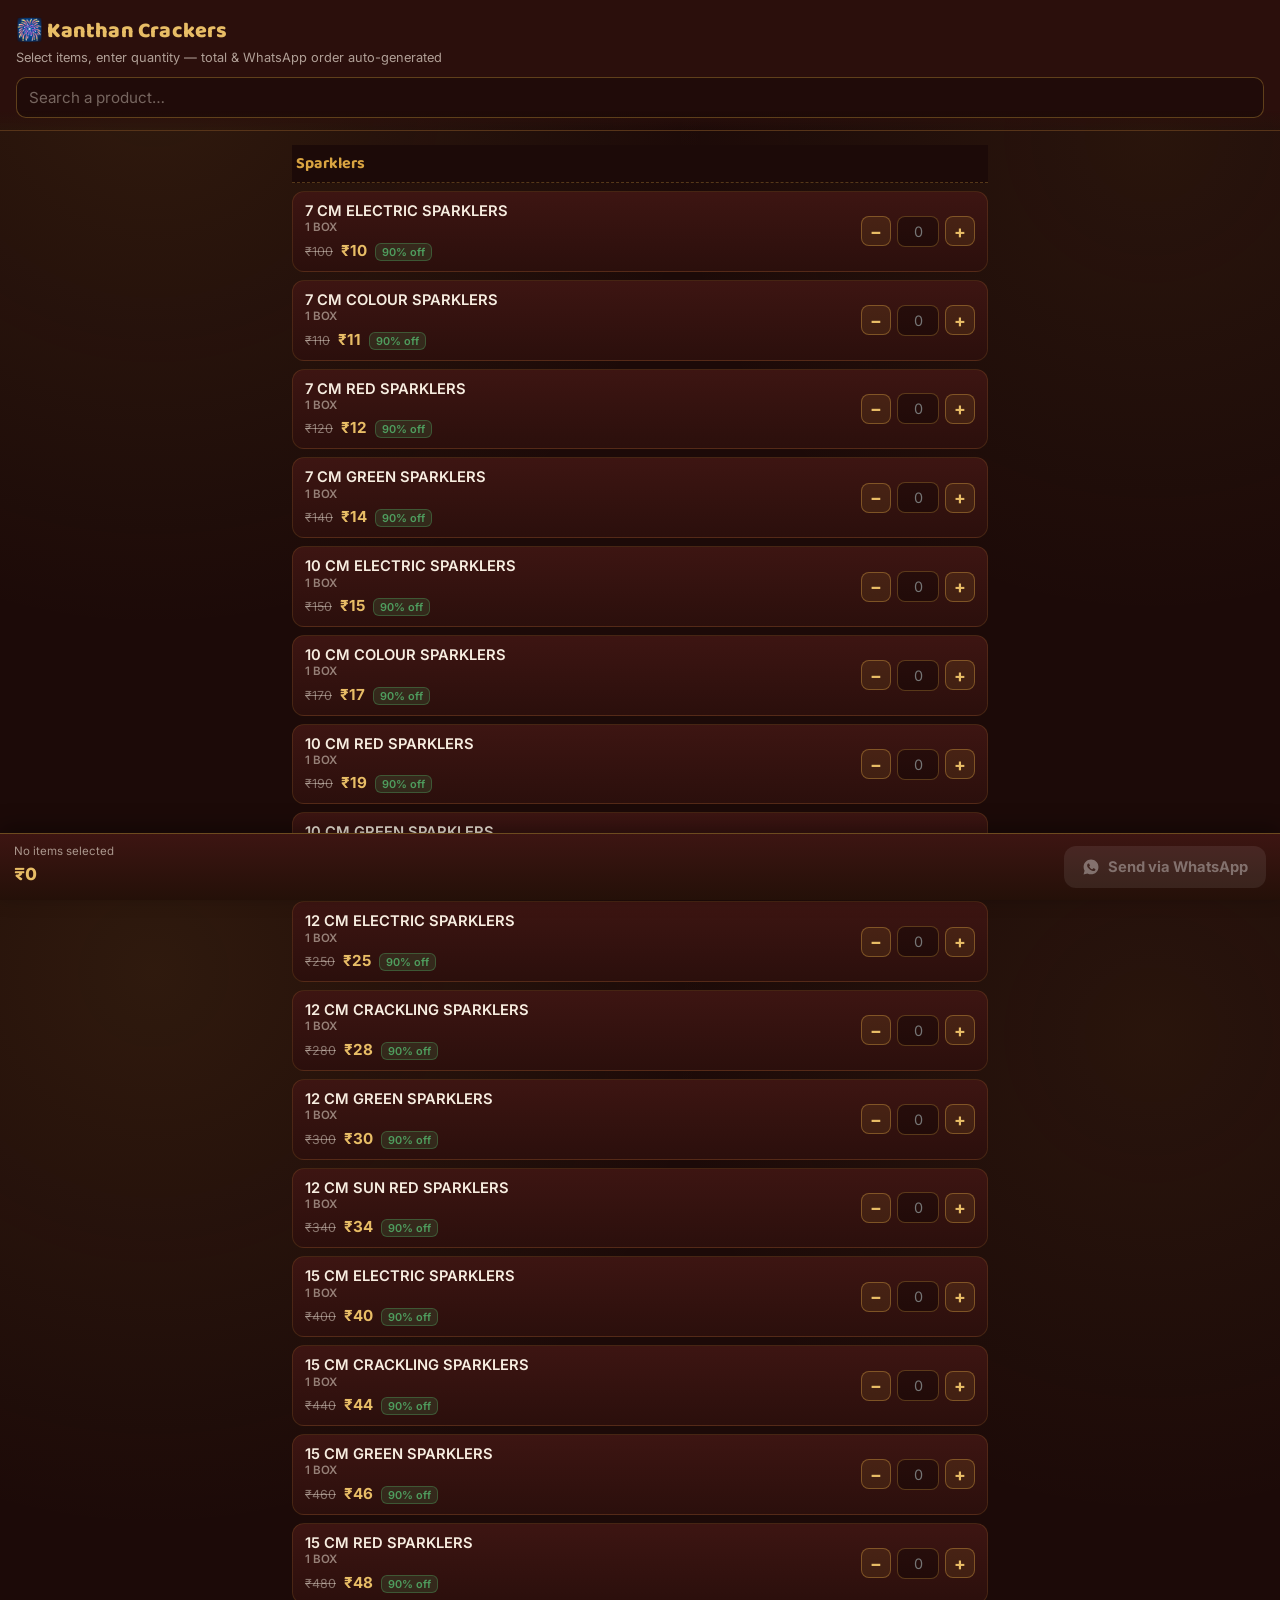
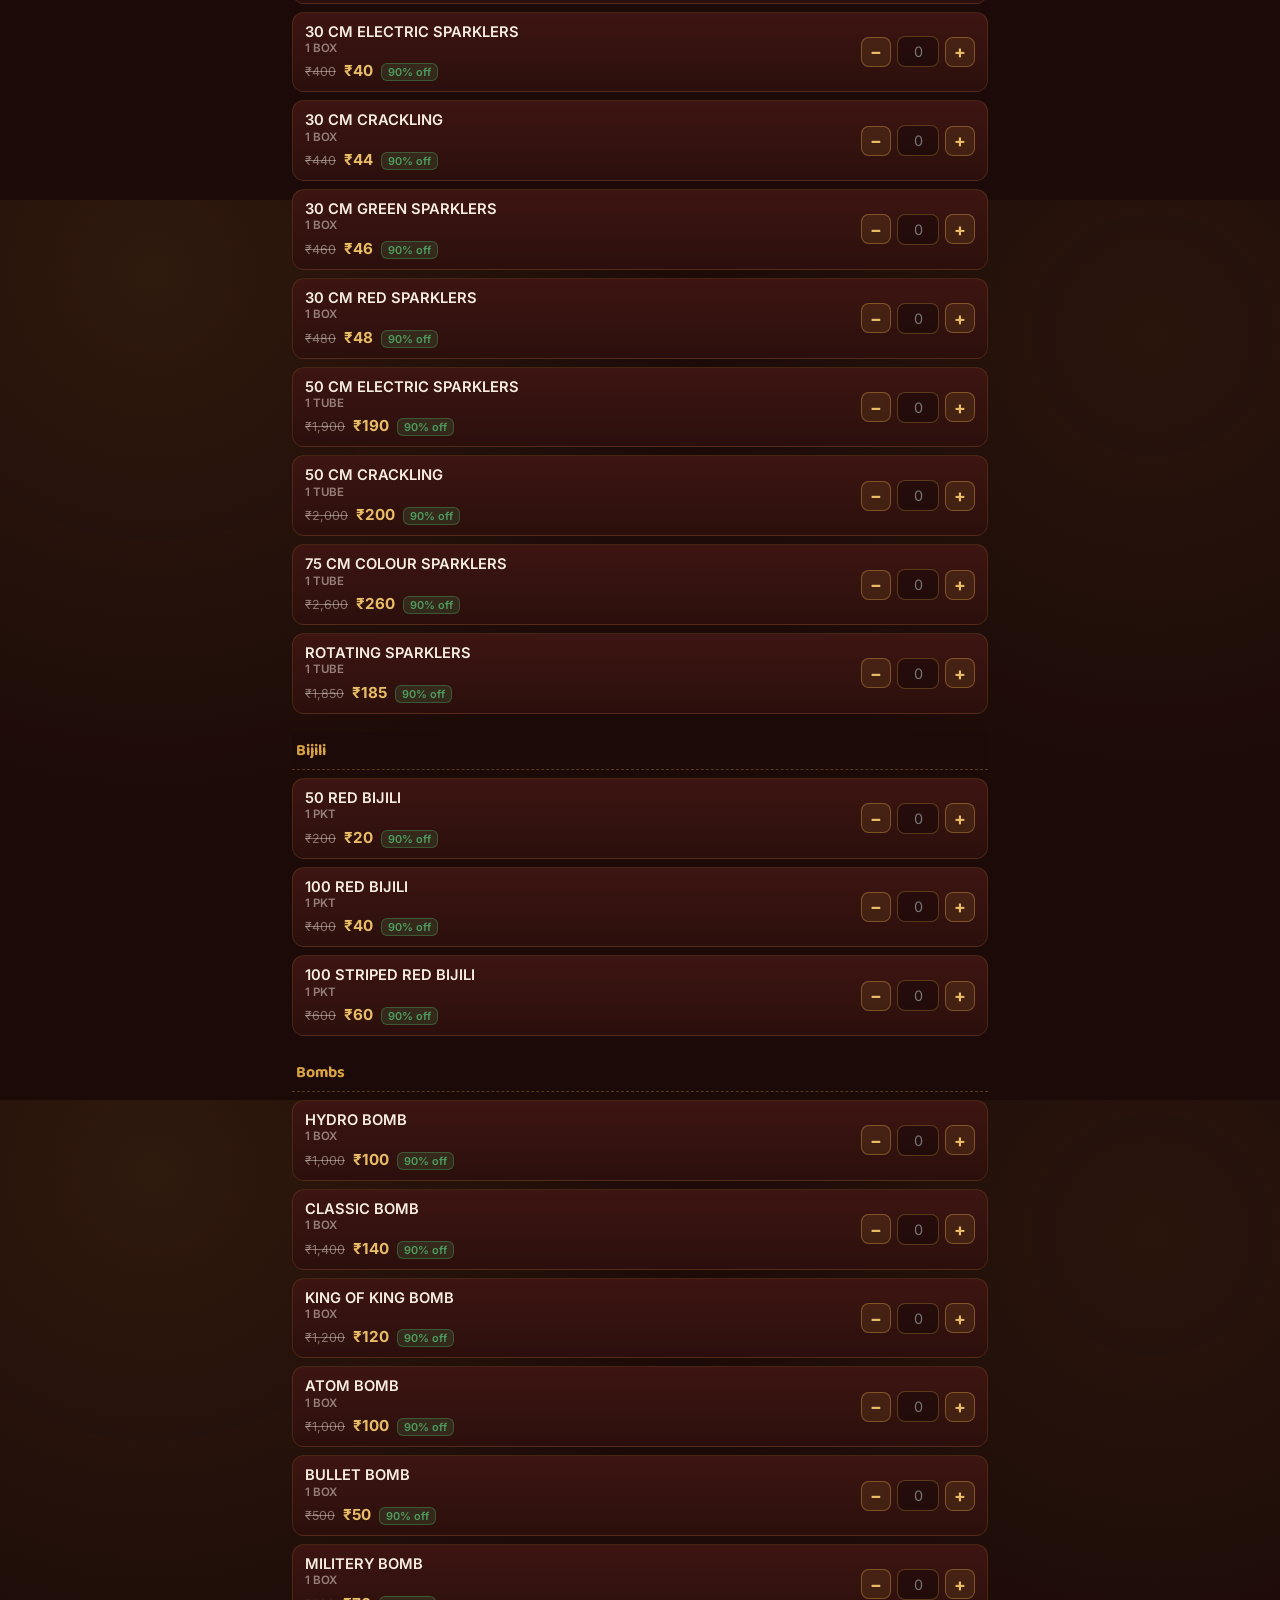
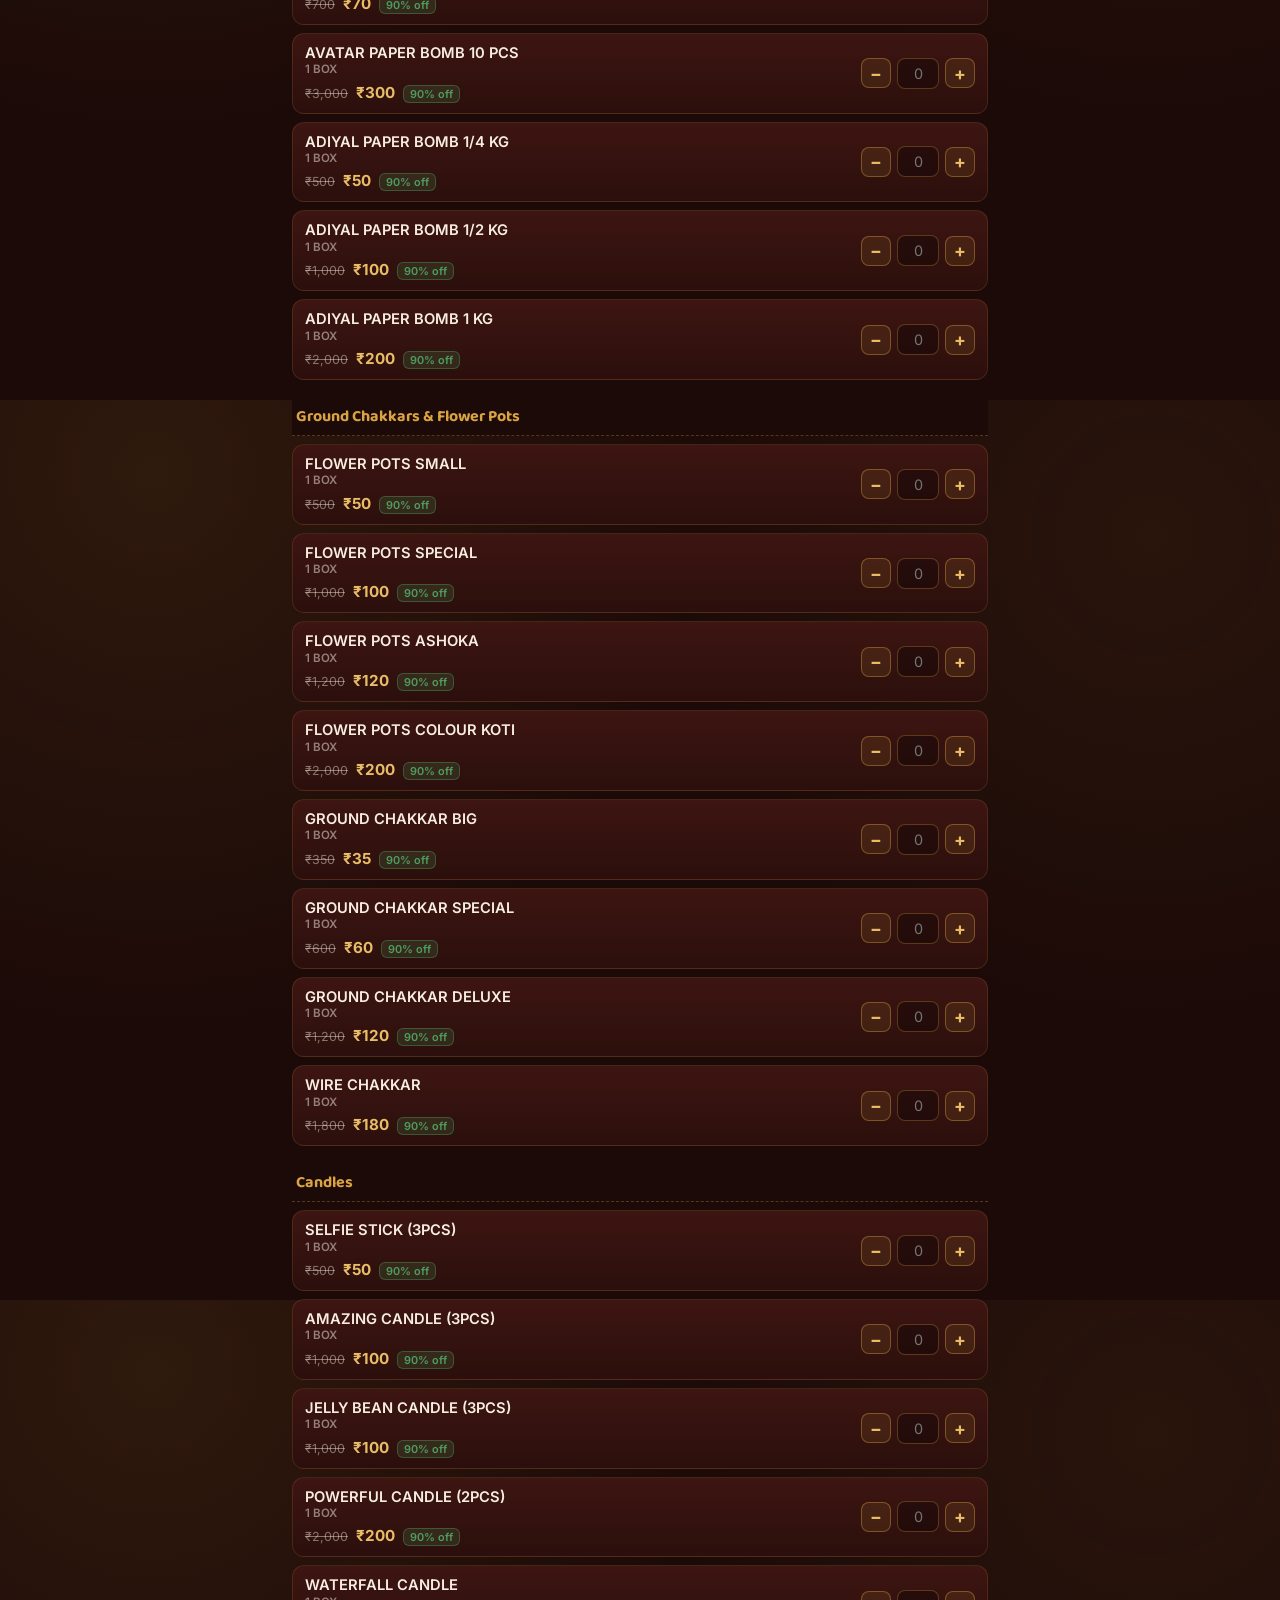
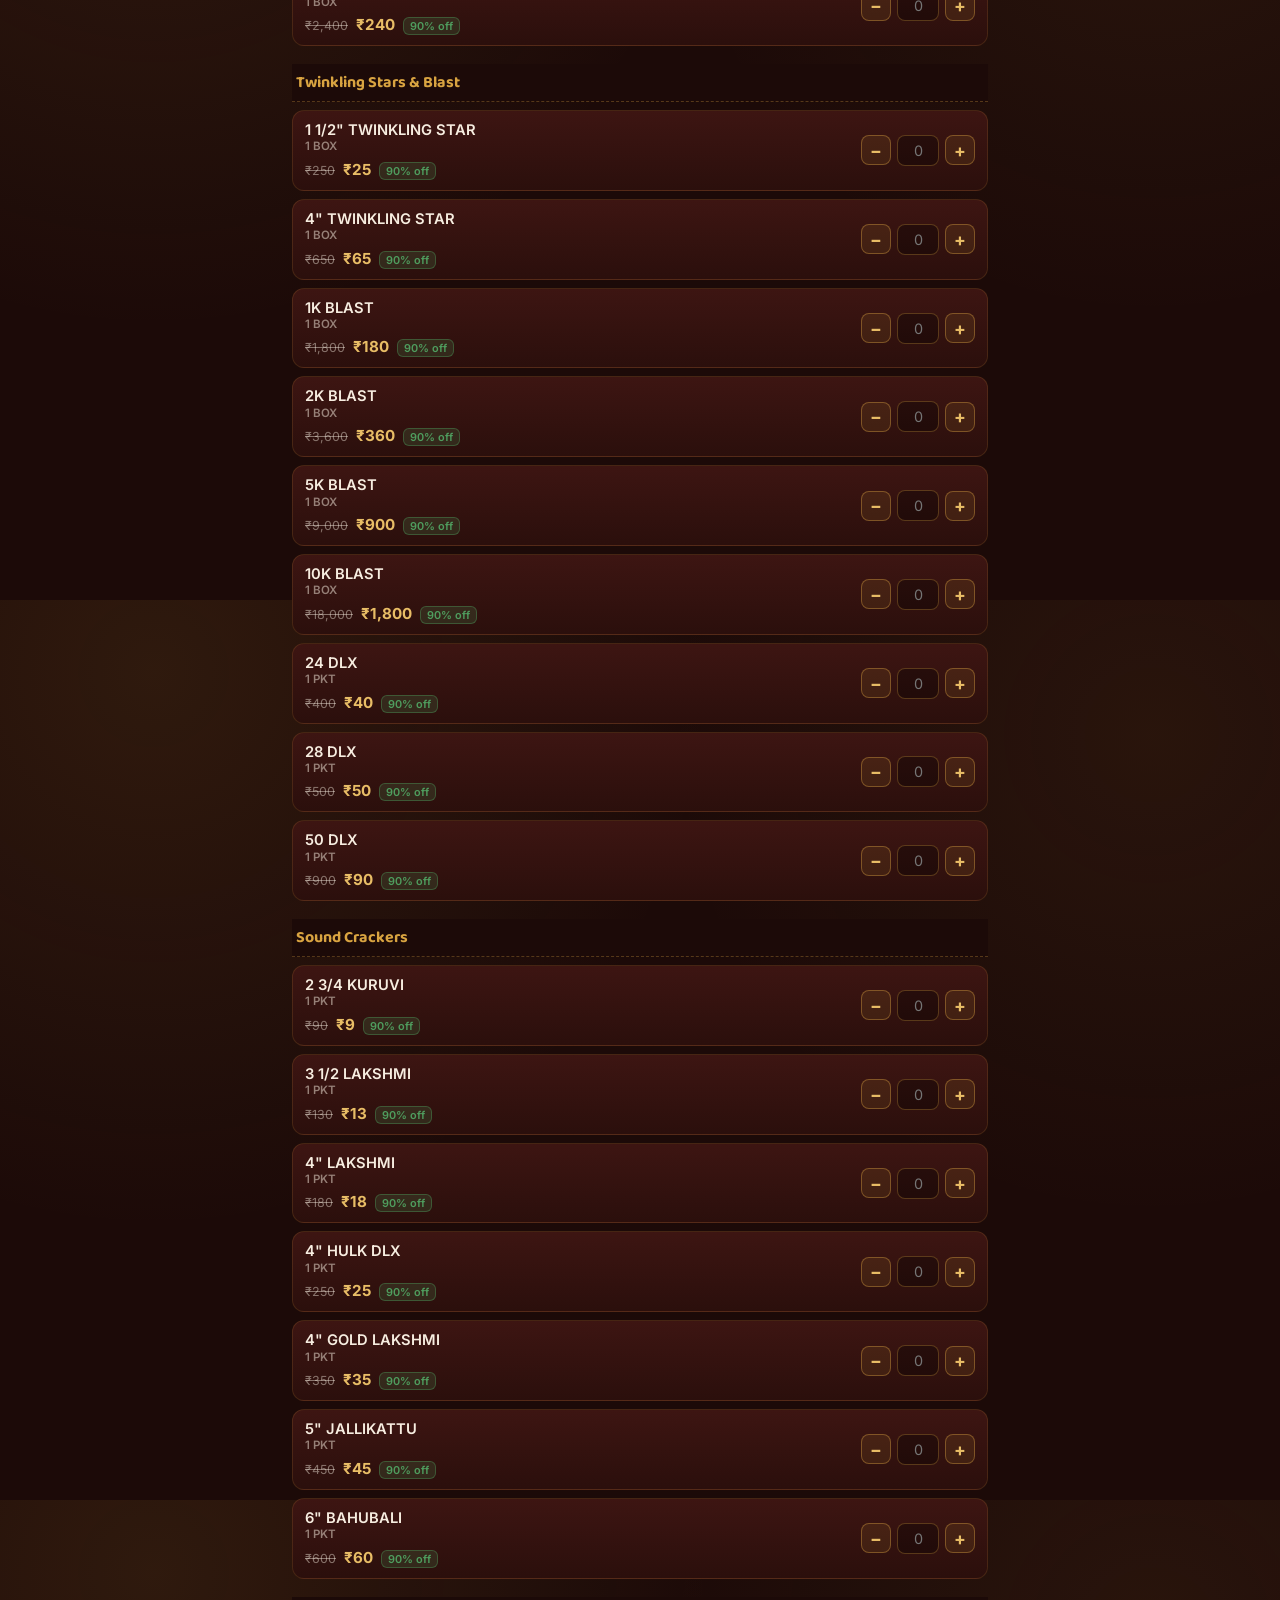
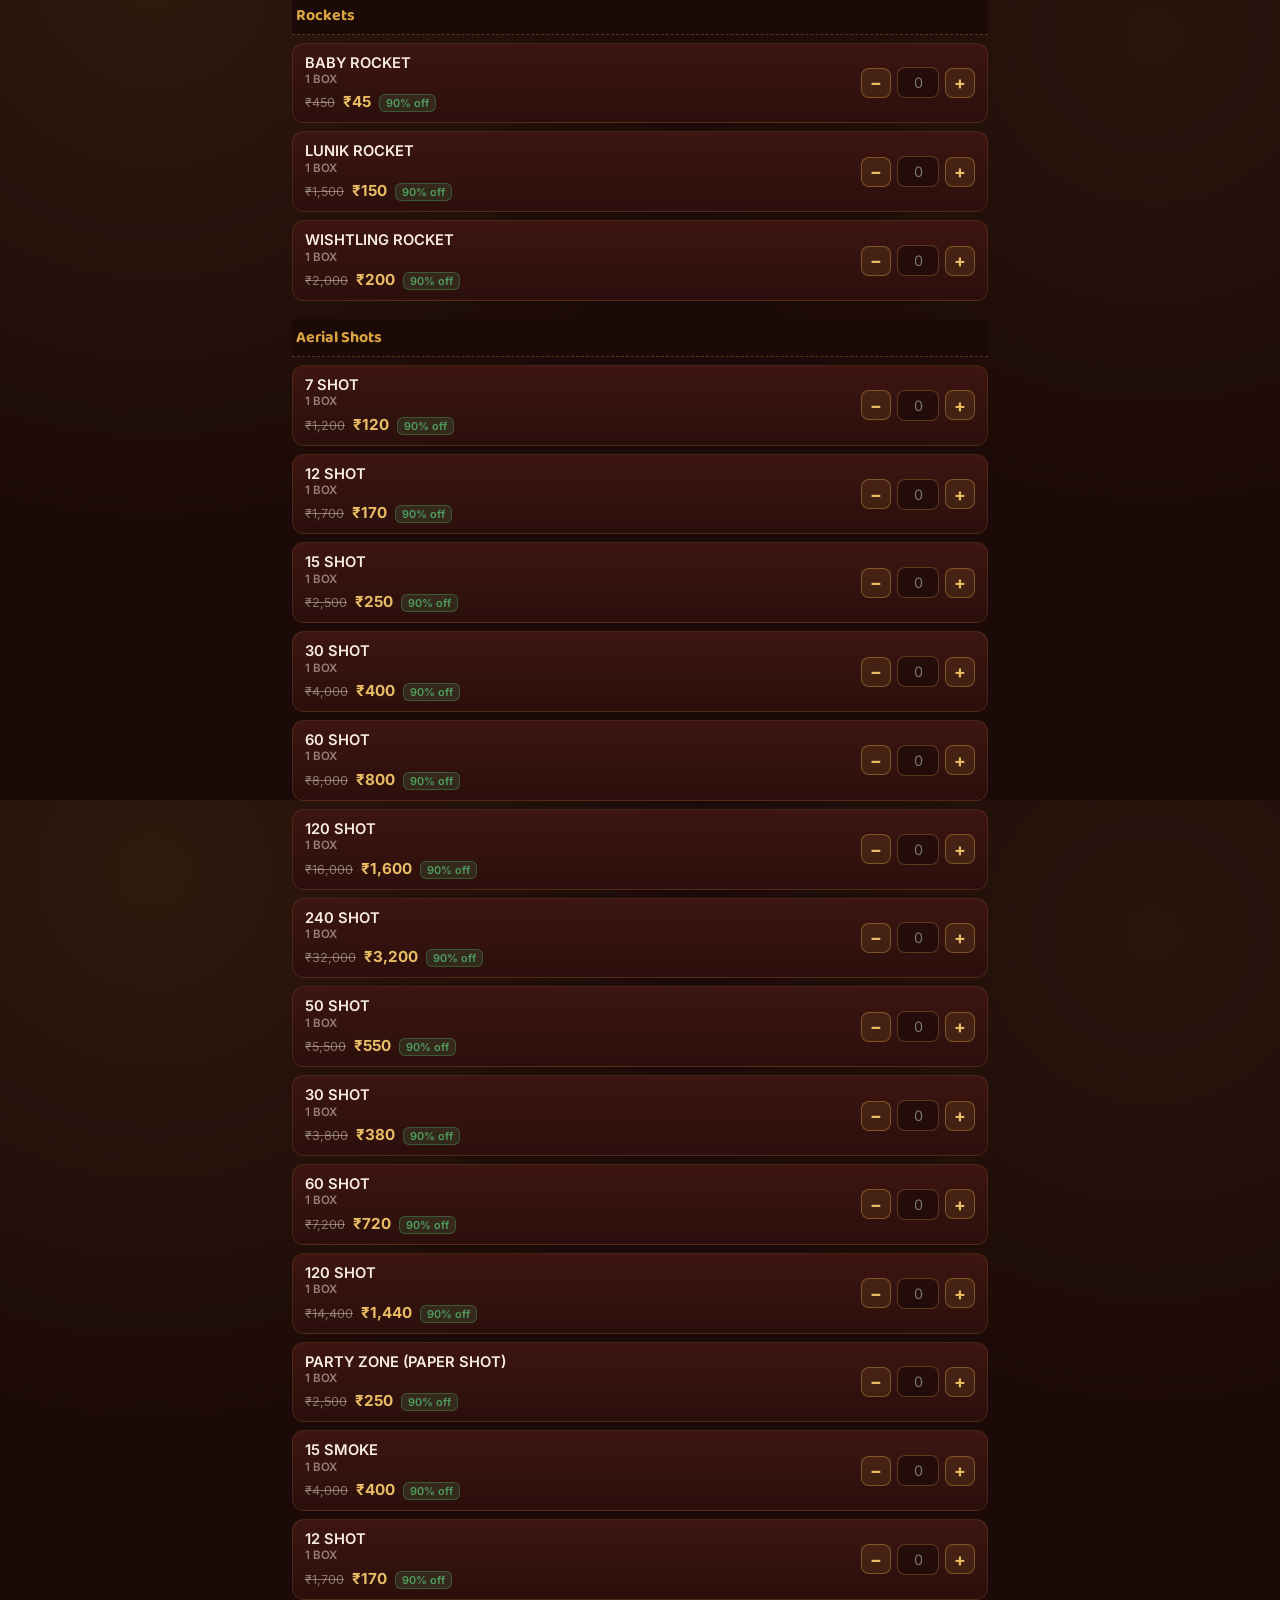
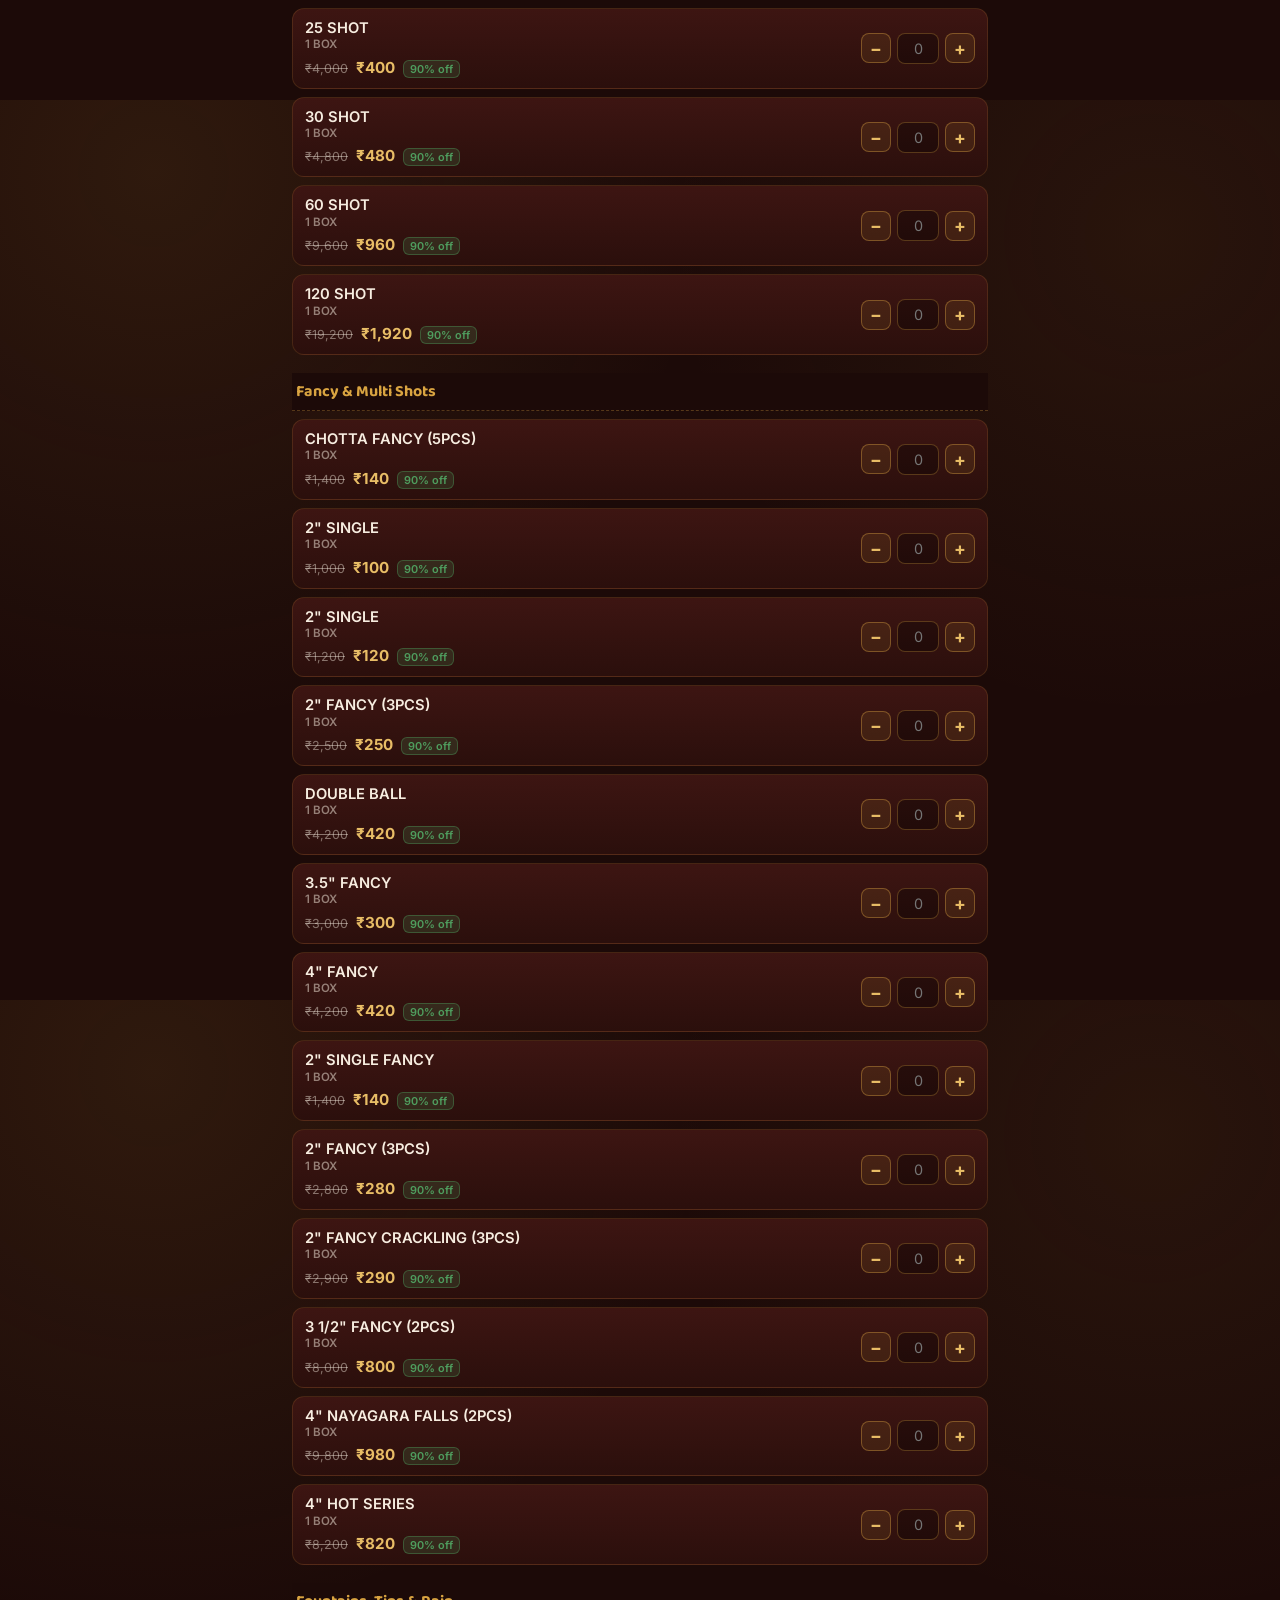
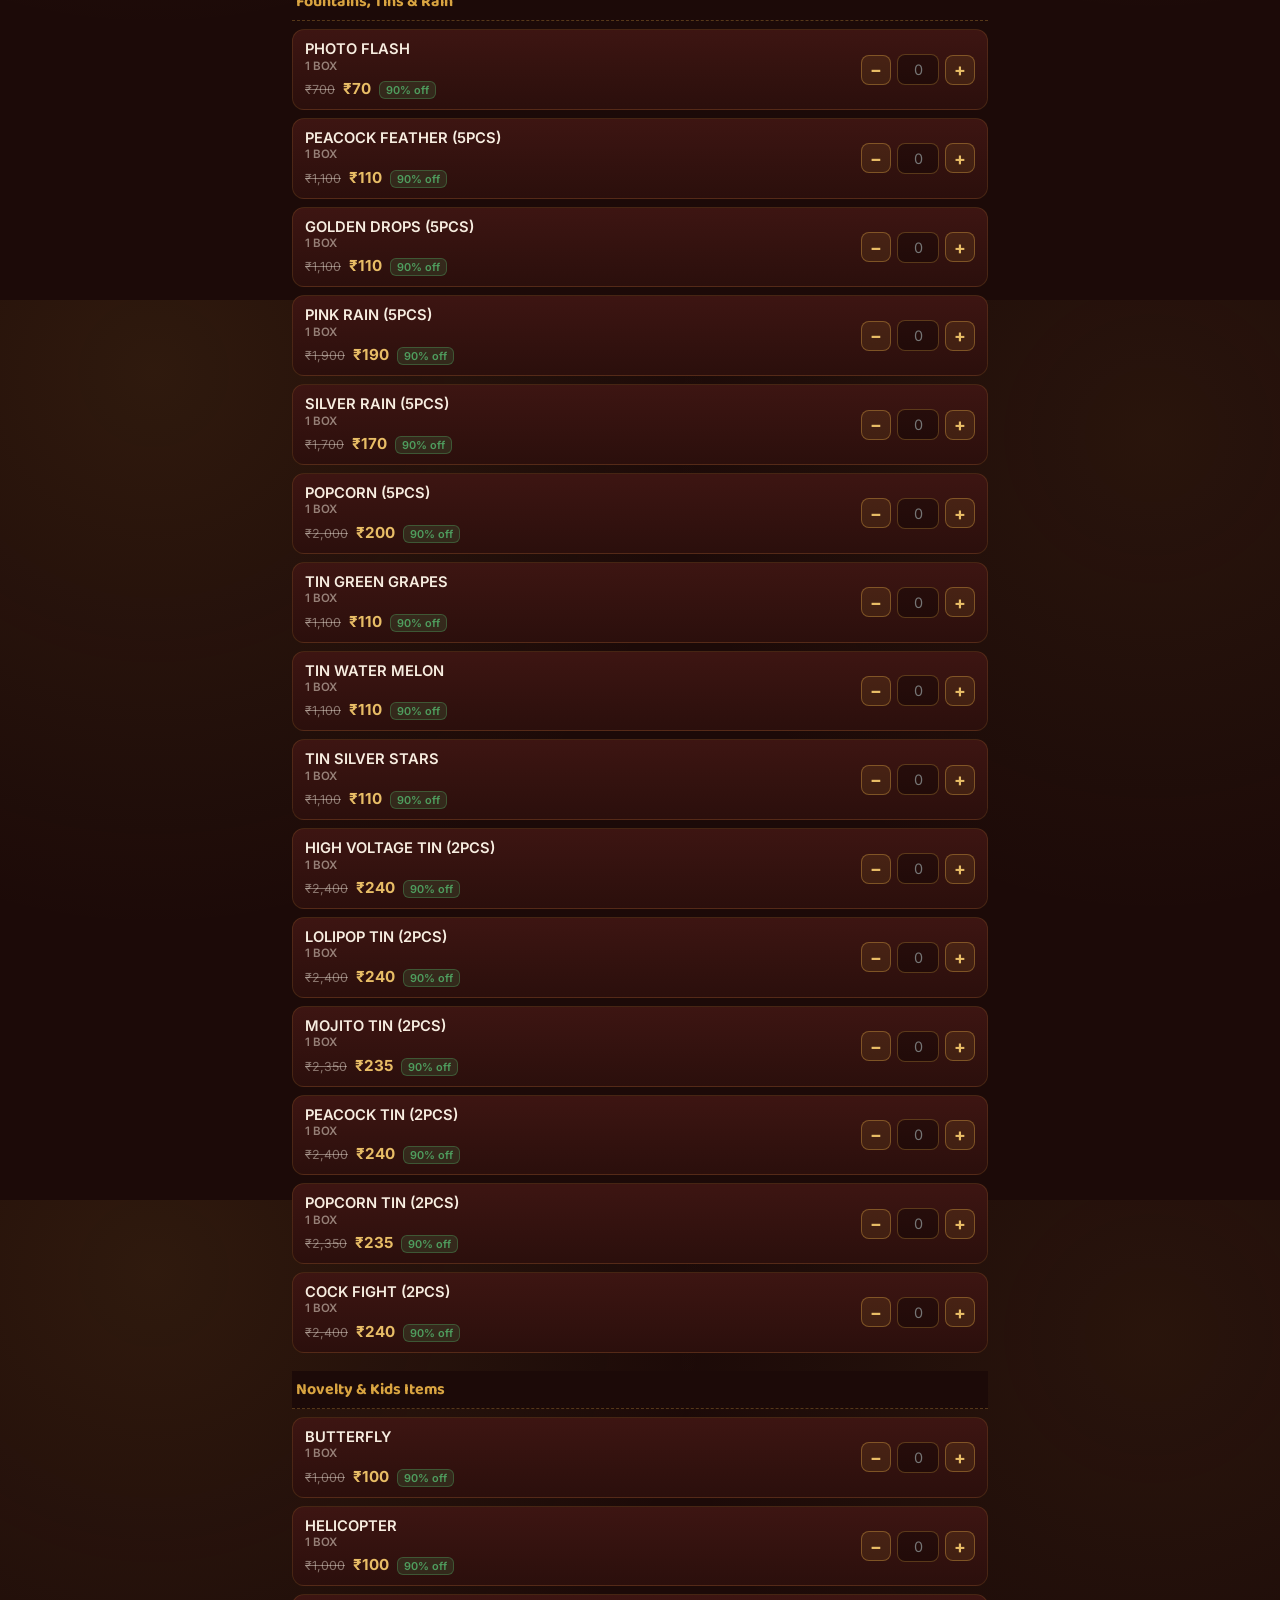
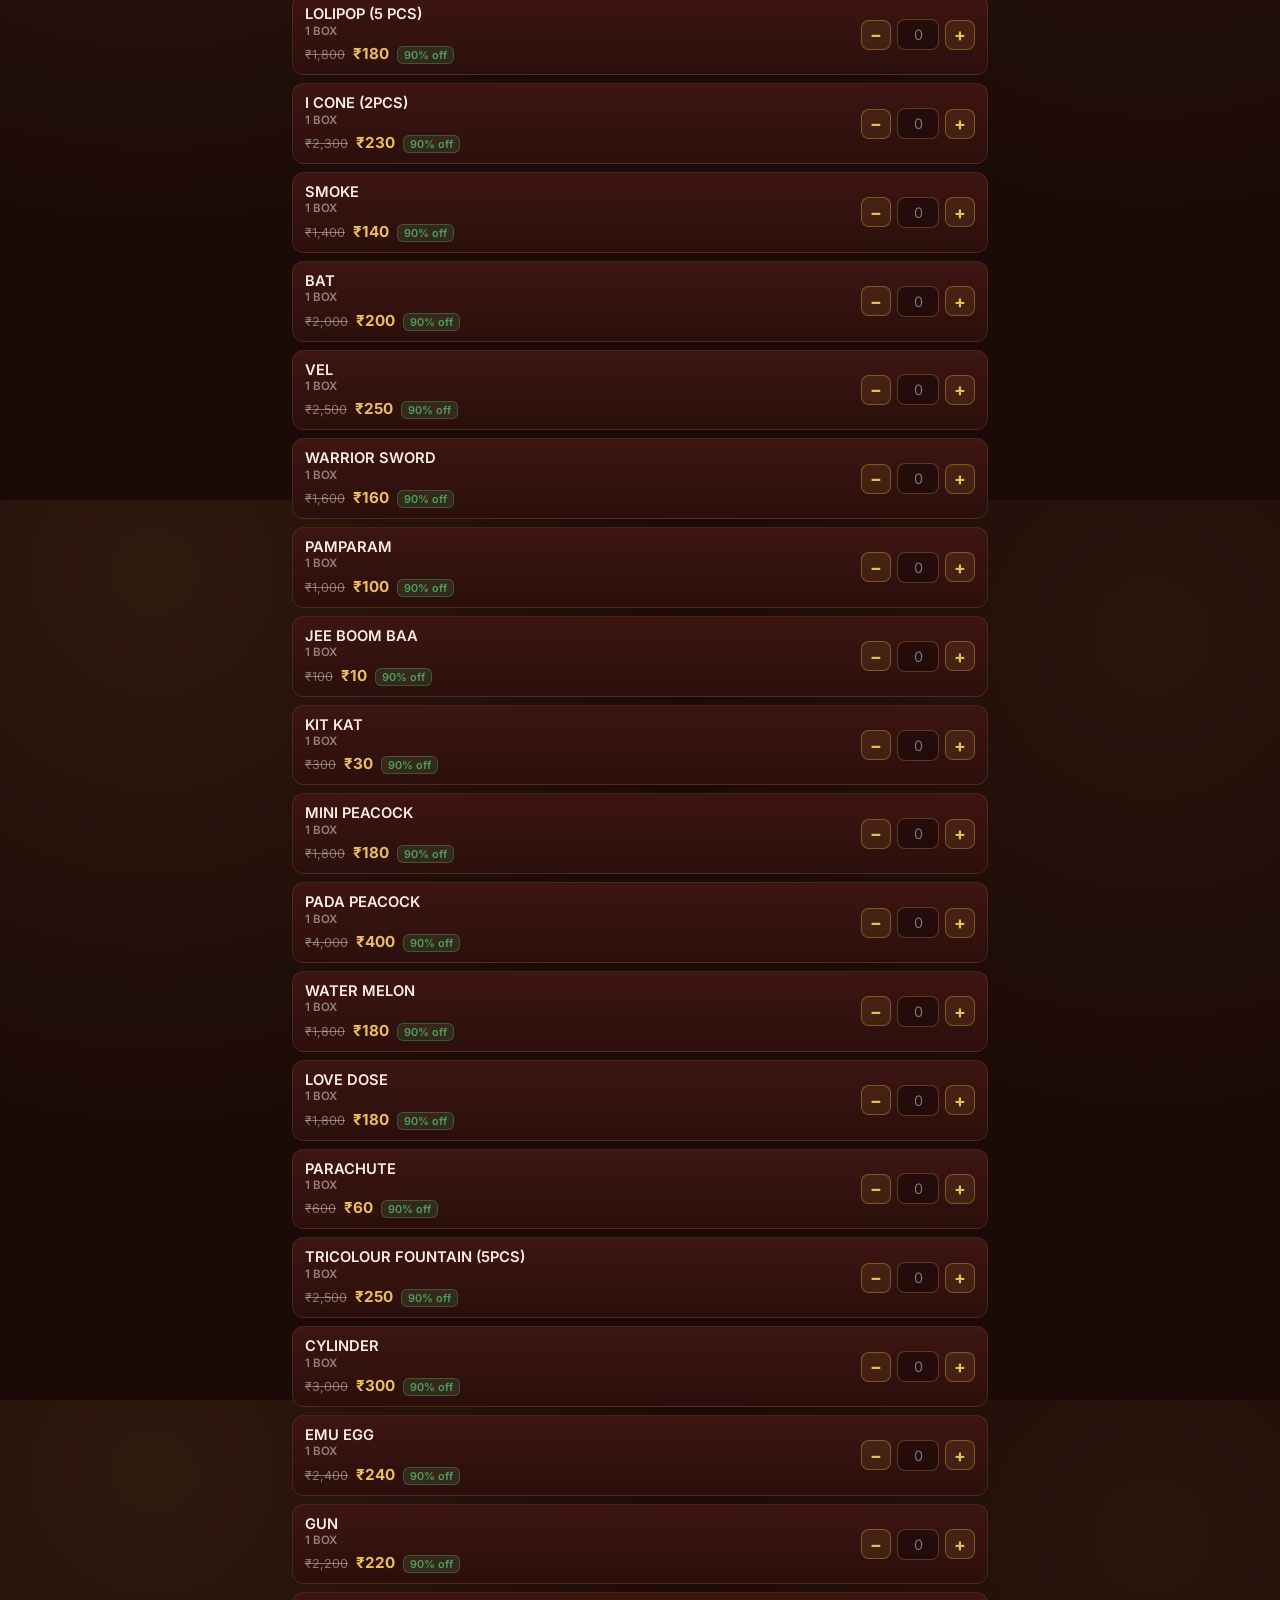
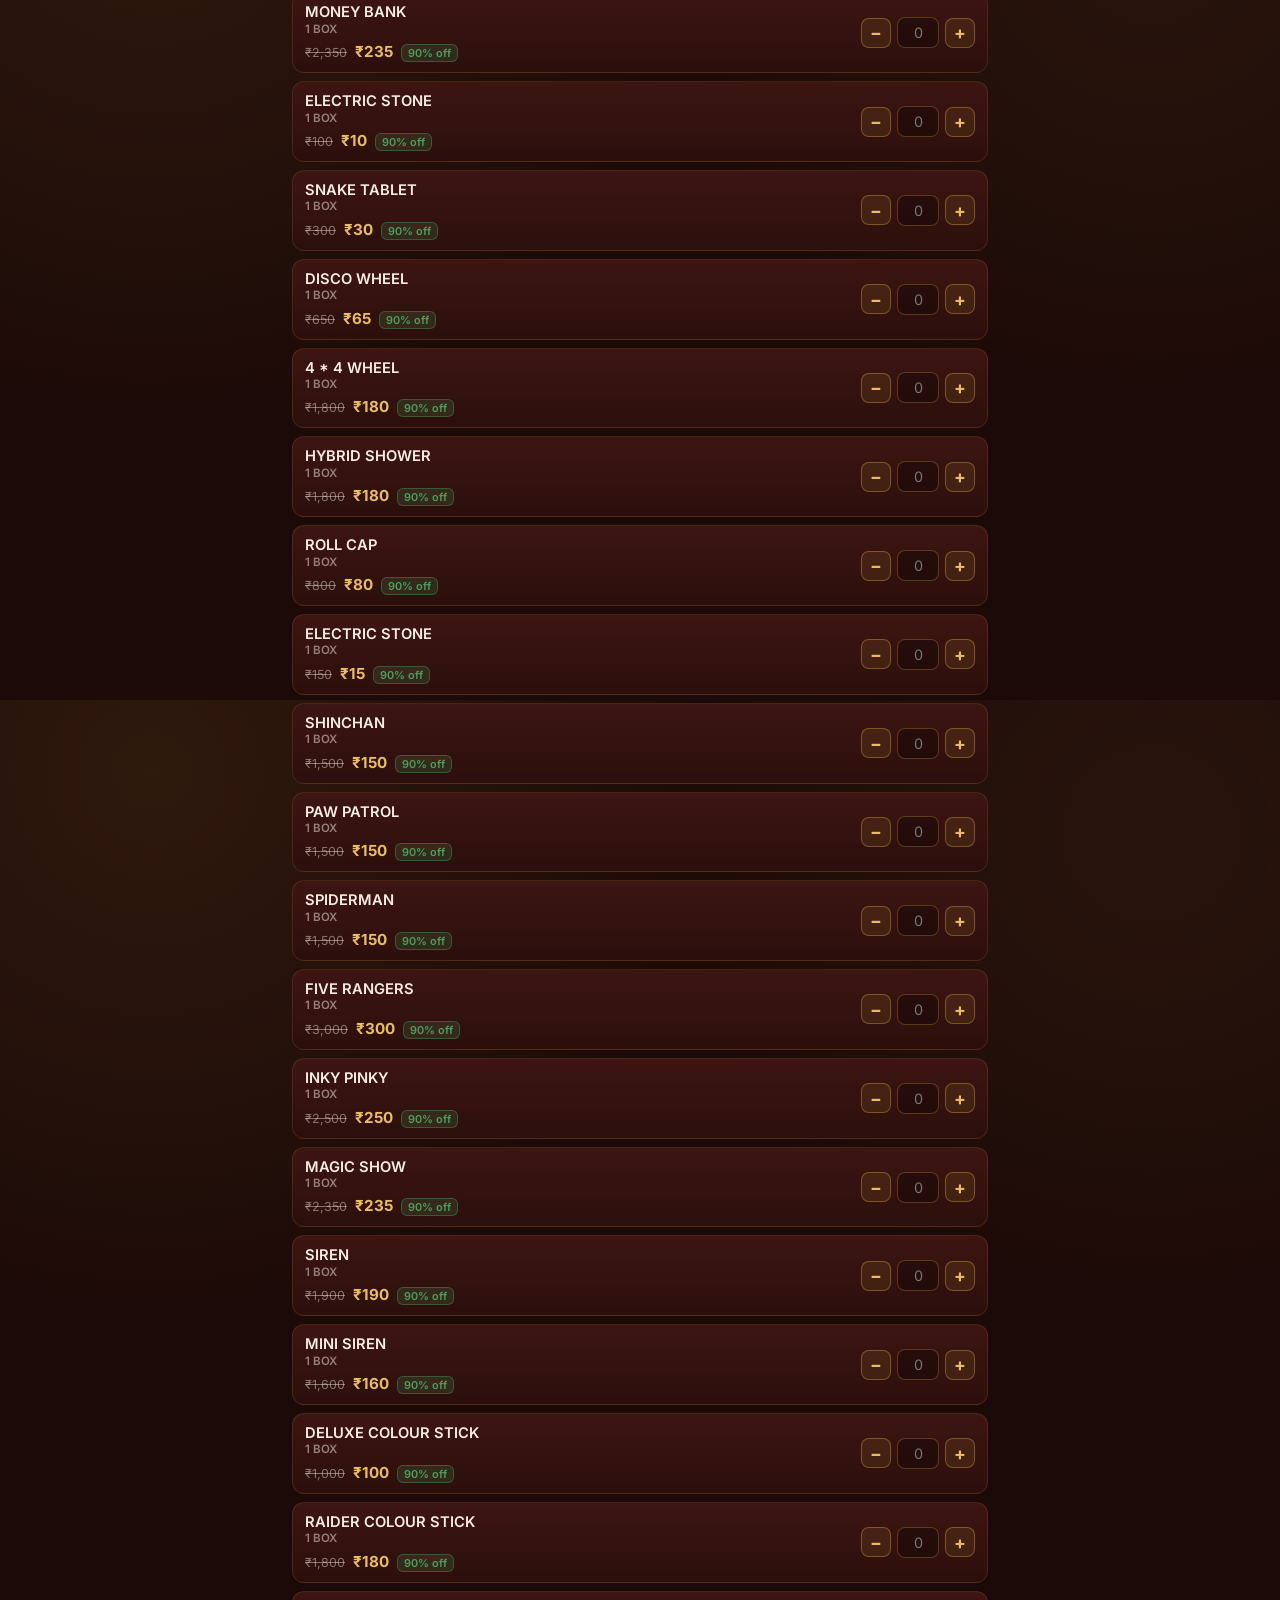
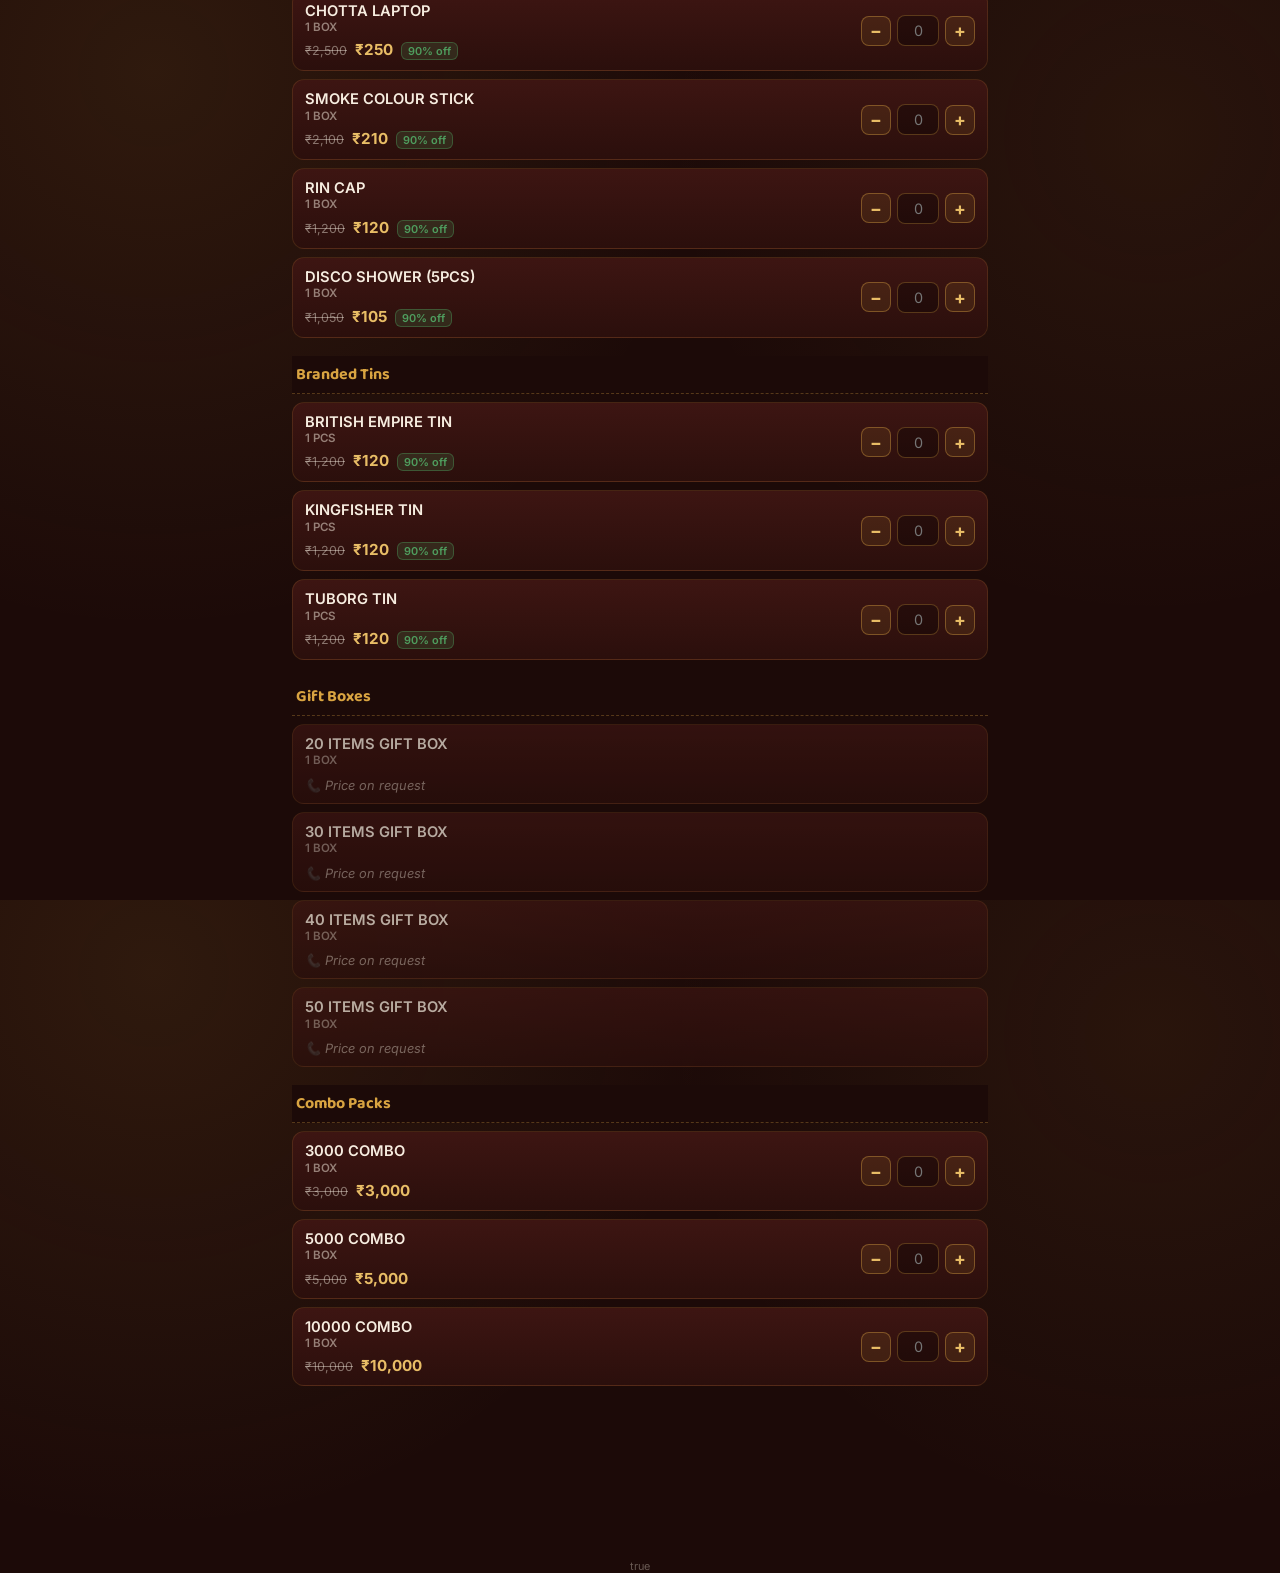
<file: product.html>
<!DOCTYPE html>
<html lang="en">
<head>
<meta charset="UTF-8">
<meta name="viewport" content="width=device-width, initial-scale=1, viewport-fit=cover">
<title>Sivakasi Crackers — Order Calculator</title>
<link rel="preconnect" href="https://fonts.googleapis.com">
<link rel="preconnect" href="https://fonts.gstatic.com" crossorigin>
<link href="https://fonts.googleapis.com/css2?family=Baloo+2:wght@500;600;700;800&family=Inter:wght@400;500;600;700&display=swap" rel="stylesheet">
<link rel="stylesheet" href="product.css">
</head>
<body>

<header>
  <h1>🎆 Kanthan Crackers</h1>
  <p class="sub">Select items, enter quantity — total &amp; WhatsApp order auto-generated</p>
  <div class="search-row">
    <input type="text" id="searchBox" placeholder="Search a product…" autocomplete="off">
  </div>
</header>

<main id="listArea"></main>

<div class="cart-bar">
  <div class="cart-info">
    <span class="cart-count" id="cartCount">0 items selected</span>
    <span class="cart-total" id="cartTotal">₹0</span>
    <span class="cart-savings" id="cartSavings"></span>
  </div>
  <button class="send-btn" id="sendBtn" disabled>
    <svg viewBox="0 0 24 24" fill="currentColor"><path d="M12.04 2C6.58 2 2.13 6.45 2.13 11.91c0 1.75.46 3.45 1.32 4.95L2.05 22l5.25-1.38c1.45.79 3.08 1.21 4.74 1.21h.01c5.46 0 9.91-4.45 9.91-9.91C21.96 6.45 17.5 2 12.04 2zm5.8 14.08c-.24.68-1.4 1.31-1.93 1.35-.5.05-.96.24-3.24-.68-2.75-1.11-4.53-3.85-4.67-4.03-.14-.18-1.12-1.49-1.12-2.85 0-1.35.71-2.02.96-2.29.24-.27.53-.34.71-.34h.5c.16 0 .38-.01.58.44.24.55.81 1.9.88 2.04.07.14.11.3.02.48-.09.18-.14.29-.27.44-.14.16-.29.36-.41.48-.14.14-.28.29-.12.56.16.27.71 1.17 1.52 1.9 1.05.94 1.93 1.23 2.2 1.37.27.14.43.11.59-.07.16-.18.68-.79.86-1.06.18-.27.37-.22.61-.13.25.09 1.58.75 1.85.88.27.14.45.2.51.32.07.11.07.66-.17 1.34z"/></svg>
    Send via WhatsApp
  </button>
</div>
<p class="wa-note" id="waNote"></p>

<script src="products.js"></script>
</body>
</html>
</file>
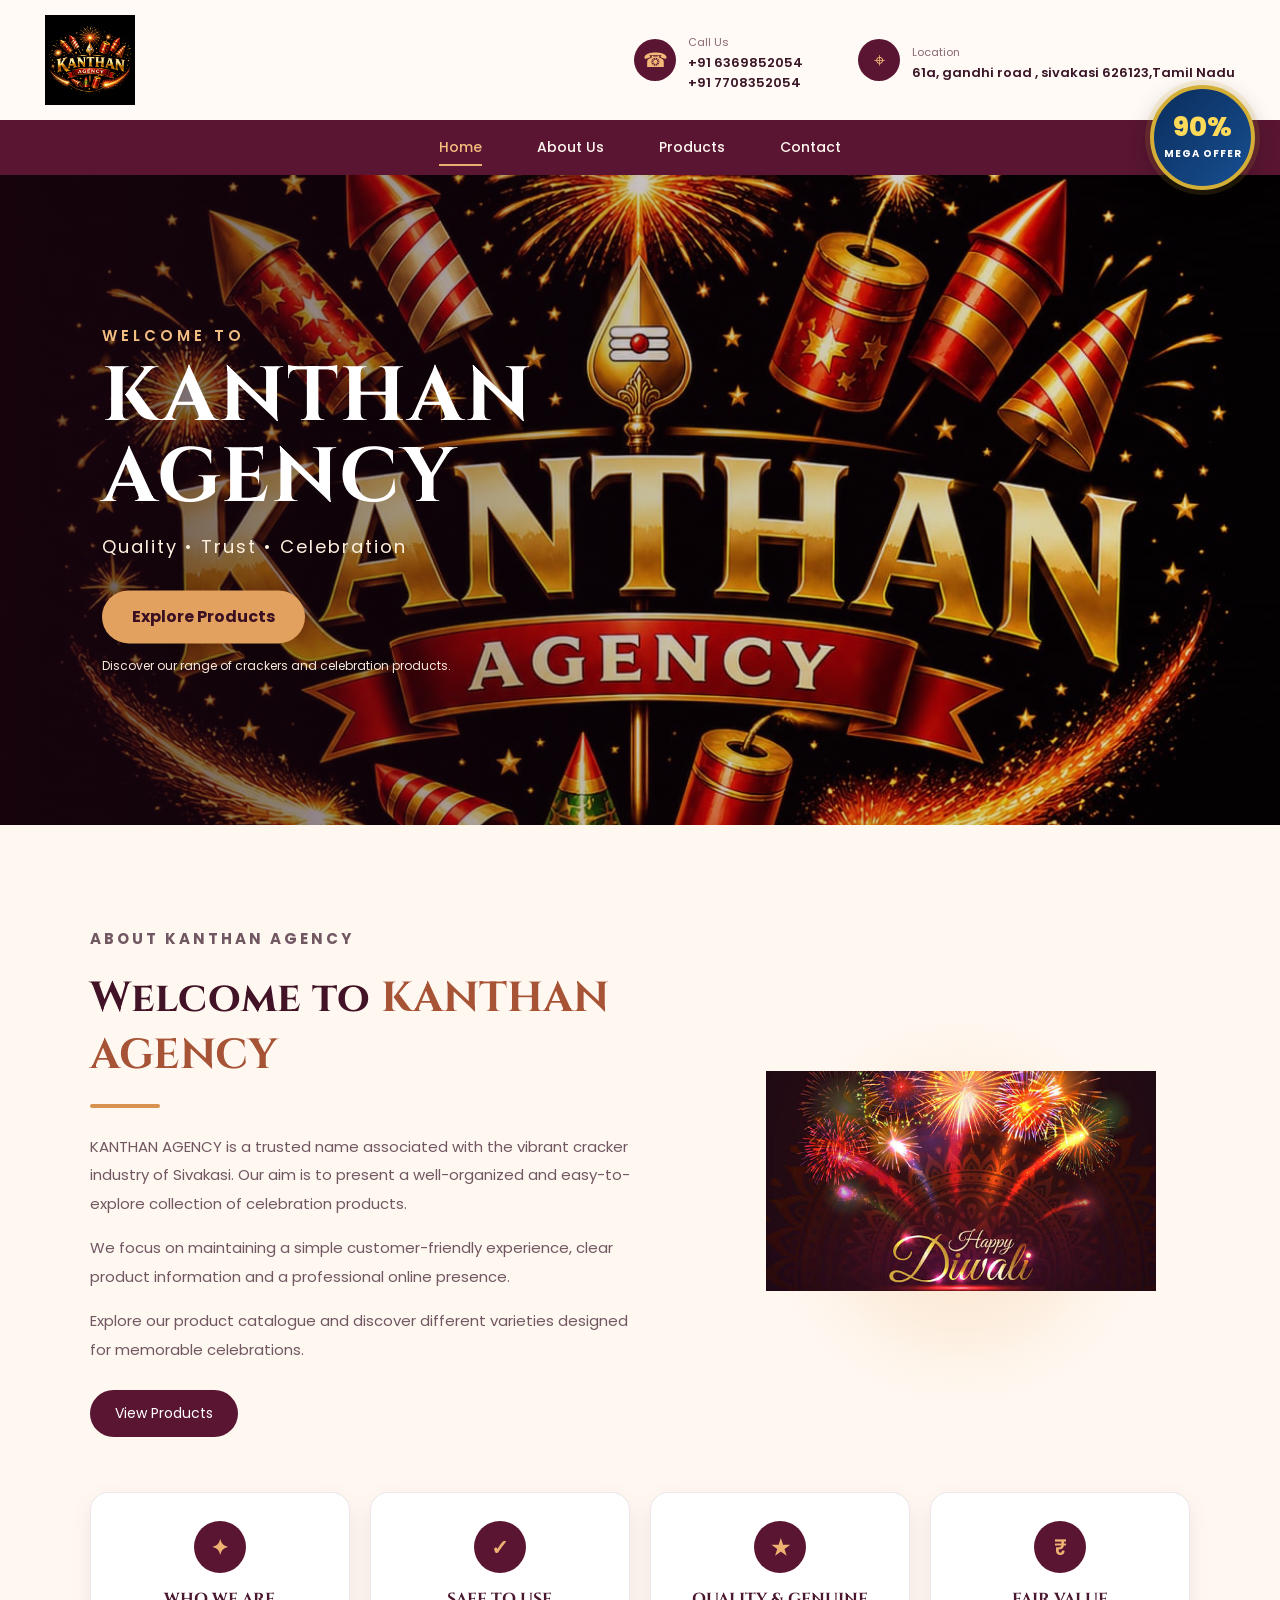
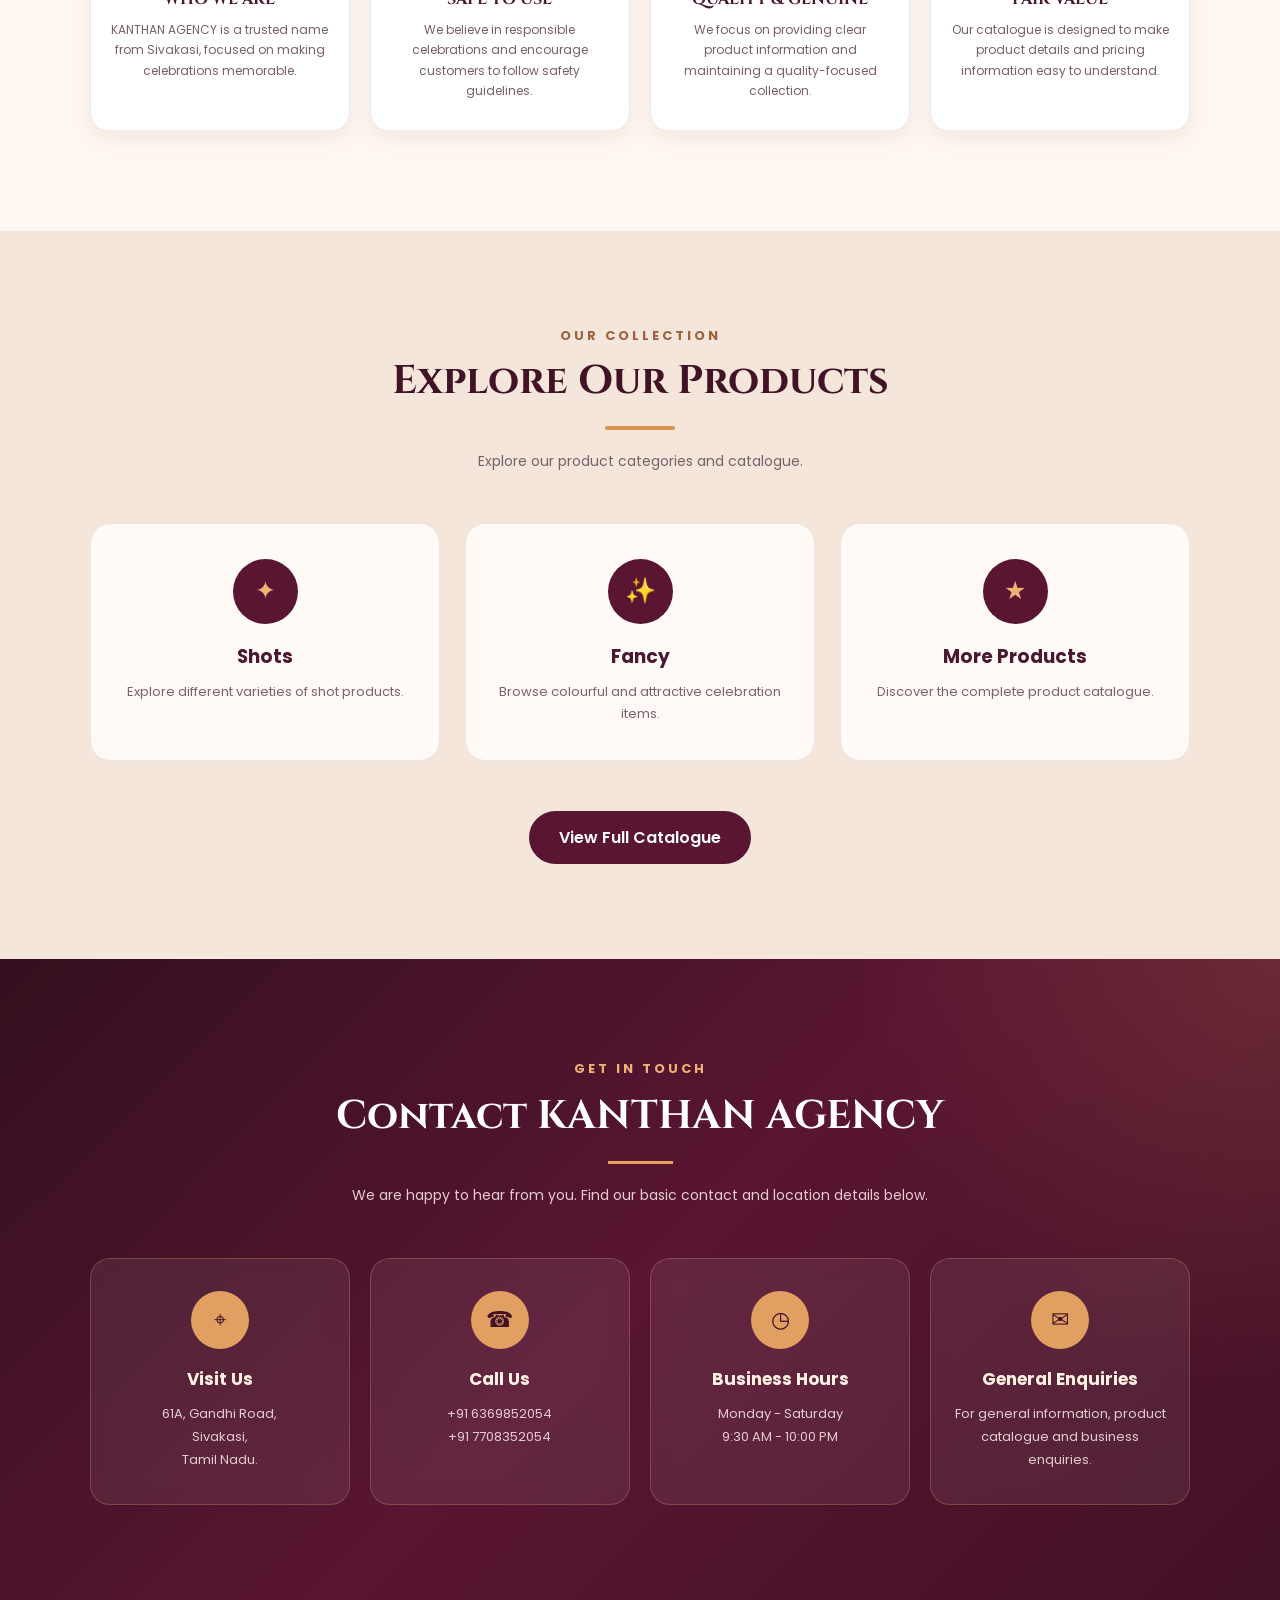
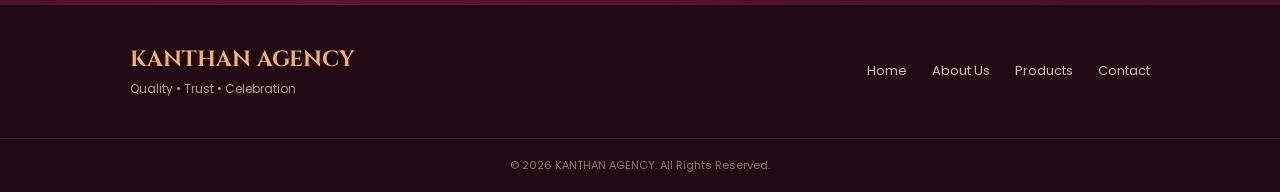
<file: productview.html>
<!DOCTYPE html>
<html lang="en">

<head>
    <meta charset="UTF-8">
    <meta name="viewport" content="width=device-width, initial-scale=1.0">

    <title>KANTHAN AGENCY | Sivakasi</title>

    <!-- Google Font -->
    <link rel="preconnect" href="https://fonts.googleapis.com">
    <link rel="preconnect" href="https://fonts.gstatic.com" crossorigin>

    <link href="https://fonts.googleapis.com/css2?family=Cinzel:wght@500;600;700&family=Poppins:wght@300;400;500;600;700&display=swap"
        rel="stylesheet">

    <!-- CSS -->
    <link rel="stylesheet" href="productview.css">
</head>

<body>
    <div class="mega-offer-badge">
    <span>90%</span>
    <small>MEGA OFFER</small>
</div>

    <!-- ================= HEADER ================= -->

    <header class="header">

        <div class="header-container">

            <!-- Logo -->
            <div class="brand">
                <img src="images/logo.jpeg" alt="KANTHAN AGENCY Logo">
            </div>

            <!-- Desktop Contact Info -->
            <div class="top-info">

                <div class="top-item">
                    <span class="top-icon">☎</span>
                    <div>
                        <small>Call Us</small>
                        <p>+91 6369852054</p>
                        <p>+91 7708352054</p>
                    </div>
                </div>

                <div class="top-item">
                    <span class="top-icon">⌖</span>
                    <div>
                        <small>Location</small>
                        <p>61a, gandhi road , sivakasi 626123,Tamil Nadu</p>
                    </div>
                </div>

            </div>

            <!-- Mobile Menu Button -->
            <button class="menu-button" id="menuButton" aria-label="Open Menu">
                <span></span>
                <span></span>
                <span></span>
            </button>

        </div>


        <!-- ================= DESKTOP NAV ================= -->

        <nav class="desktop-nav">

            <div class="nav-container">

                <a href="#home" class="nav-link active">Home</a>

                <a href="#about" class="nav-link">About Us</a>

                <a href="product.html" class="nav-link">Products</a>

                <a href="#contact" class="nav-link">Contact</a>

            </div>

        </nav>

    </header>


    <!-- ================= MOBILE CENTER MENU ================= -->

    <div class="mobile-menu-overlay" id="mobileMenu">

        <div class="mobile-menu-box">

            <a href="#home">Home</a>

            <a href="#about">About Us</a>

            <a href="product.html">Products</a>

            <a href="#contact">Contact</a>

        </div>

    </div>


    <!-- ================= HERO ================= -->

    <main>

        <section class="hero" id="home">

            <img src="images/logo.jpeg" alt="KANTHAN AGENCY Banner">

            <div class="hero-overlay"></div>

            <div class="hero-content">

                <p class="hero-small">
                    WELCOME TO
                </p>

                <h1>
                    KANTHAN AGENCY
                </h1>

                <p class="hero-tagline">
                    Quality • Trust • Celebration
                </p>

                <a href="product.html" class="hero-button">
                    Explore Products
                </a>

                <p class="hero-note">
                    Discover our range of crackers and celebration products.
                </p>

            </div>

        </section>


        <!-- ================= ABOUT ================= -->

        <section class="about-section" id="about">

            <div class="about-container">

                <div class="about-content">

                    <p class="section-small-title">
                        ABOUT KANTHAN AGENCY
                    </p>

                    <h2>
                        Welcome to
                        <span>KANTHAN AGENCY</span>
                    </h2>

                    <div class="heading-line"></div>

                    <p>
                        KANTHAN AGENCY is a trusted name associated with the
                        vibrant cracker industry of Sivakasi. Our aim is to
                        present a well-organized and easy-to-explore collection
                        of celebration products.
                    </p>

                    <p>
                        We focus on maintaining a simple customer-friendly
                        experience, clear product information and a professional
                        online presence.
                    </p>

                    <p>
                        Explore our product catalogue and discover different
                        varieties designed for memorable celebrations.
                    </p>

                    <a href="product.html" class="about-button">
                        View Products
                    </a>

                </div>
                

                <div class="about-image">

                    <div class="image-glow"></div>

                    <img src="images/kanthan.jpg"
                        alt="Celebration Products">

                </div>

            </div>
            <!-- ABOUT HIGHLIGHTS -->

<div class="about-highlights">

    <div class="about-box">
        <div class="about-box-icon">✦</div>
        <h3>WHO WE ARE</h3>
        <p>
            KANTHAN AGENCY is a trusted name from Sivakasi,
            focused on making celebrations memorable.
        </p>
    </div>

    <div class="about-box">
        <div class="about-box-icon">✓</div>
        <h3>SAFE TO USE</h3>
        <p>
            We believe in responsible celebrations and
            encourage customers to follow safety guidelines.
        </p>
    </div>

    <div class="about-box">
        <div class="about-box-icon">★</div>
        <h3>QUALITY & GENUINE</h3>
        <p>
            We focus on providing clear product information
            and maintaining a quality-focused collection.
        </p>
    </div>

    <div class="about-box">
        <div class="about-box-icon">₹</div>
        <h3>FAIR VALUE</h3>
        <p>
            Our catalogue is designed to make product details
            and pricing information easy to understand.
        </p>
    </div>

</div>

        </section>


        <!-- ================= PRODUCT PREVIEW ================= -->

        <section class="product-preview">

            <div class="section-heading">

                <p>OUR COLLECTION</p>

                <h2>
                    Explore Our Products
                </h2>

                <div class="heading-line center"></div>

                <span>
                    Explore our product categories and catalogue.
                </span>

            </div>


            <div class="category-grid">

                <div class="category-card">

                    <div class="category-icon">
                        ✦
                    </div>

                    <h3>
                        Shots
                    </h3>

                    <p>
                        Explore different varieties of shot products.
                    </p>

                </div>


                <div class="category-card">

                    <div class="category-icon">
                        ✨
                    </div>

                    <h3>
                        Fancy
                    </h3>

                    <p>
                        Browse colourful and attractive celebration items.
                    </p>

                </div>


                <div class="category-card">

                    <div class="category-icon">
                        ★
                    </div>

                    <h3>
                        More Products
                    </h3>

                    <p>
                        Discover the complete product catalogue.
                    </p>

                </div>

            </div>


            <a href="product.html" class="catalogue-button">
                View Full Catalogue
            </a>

        </section>


        <!-- ================= CONTACT ================= -->

        <section class="contact-section" id="contact">

            <div class="contact-container">

                <div class="contact-heading">

                    <p>
                        GET IN TOUCH
                    </p>

                    <h2>
                        Contact KANTHAN AGENCY
                    </h2>

                    <div class="contact-line"></div>

                    <span>
                        We are happy to hear from you. Find our basic
                        contact and location details below.
                    </span>

                </div>


                <div class="contact-grid">


                    <!-- Location -->

                    <div class="contact-card">

                        <div class="contact-icon">
                            ⌖
                        </div>

                        <h3>
                            Visit Us
                        </h3>

                        <p>
                            61A, Gandhi Road,
                            <br>
                            Sivakasi,
                            <br>
                            Tamil Nadu.
                        </p>

                    </div>


                    <!-- Phone -->

                    <div class="contact-card">

                        <div class="contact-icon">
                            ☎
                        </div>

                        <h3>
                            Call Us
                        </h3>

                        <p>
                            +91 6369852054
                            <br>
                            +91 7708352054
                        </p>

                    </div>


                    <!-- Timing -->

                    <div class="contact-card">

                        <div class="contact-icon">
                            ◷
                        </div>

                        <h3>
                            Business Hours
                        </h3>

                        <p>
                            Monday - Saturday
                            <br>
                            9:30 AM - 10:00 PM
                        </p>

                    </div>


                    <!-- Information -->

                    <div class="contact-card">

                        <div class="contact-icon">
                            ✉
                        </div>

                        <h3>
                            General Enquiries
                        </h3>

                        <p>
                            For general information,
                            product catalogue and
                            business enquiries.
                        </p>

                    </div>

                </div>

            </div>

        </section>

    </main>
    


    <!-- ================= FOOTER ================= -->

    <footer class="footer">

        <div class="footer-container">

            <div class="footer-brand">

                <h2>
                    KANTHAN AGENCY
                </h2>

                <p>
                    Quality • Trust • Celebration
                </p>

            </div>


            <div class="footer-links">

                <a href="#home">Home</a>

                <a href="#about">About Us</a>

                <a href="product.html">Products</a>

                <a href="#contact">Contact</a>

            </div>

        </div>


        <div class="footer-bottom">

            <p>
                © 2026 KANTHAN AGENCY. All Rights Reserved.
            </p>

        </div>

    </footer>


    <!-- JavaScript -->
    <script>
        /* =========================================
   MOBILE CENTER MENU
========================================= */

const menuButton = document.getElementById("menuButton");
const mobileMenu = document.getElementById("mobileMenu");
const menuLinks = document.querySelectorAll(".mobile-menu-box a");


/* OPEN MENU */

menuButton.addEventListener("click", function () {

    mobileMenu.classList.add("show");

});


/* CLOSE MENU WHEN LINK IS CLICKED */

menuLinks.forEach(function (link) {

    link.addEventListener("click", function () {

        mobileMenu.classList.remove("show");

    });

});


/* CLOSE MENU WHEN CLICKING OUTSIDE BOX */

mobileMenu.addEventListener("click", function (event) {

    if (event.target === mobileMenu) {

        mobileMenu.classList.remove("show");

    }

});


/* CLOSE MENU WITH ESC KEY */

document.addEventListener("keydown", function (event) {

    if (event.key === "Escape") {

        mobileMenu.classList.remove("show");

    }

});


/* =========================================
   ACTIVE DESKTOP NAV
========================================= */

const navLinks = document.querySelectorAll(".nav-link");

navLinks.forEach(function (link) {

    link.addEventListener("click", function () {

        navLinks.forEach(function (item) {

            item.classList.remove("active");

        });

        this.classList.add("active");

    });

});

    </script>

</body>

</html>
</file>
<file: product.css>
:root {
    --maroon-950: #1c0a08;
    --maroon-900: #2b0f0c;
    --maroon-800: #3d1512;
    --maroon-700: #55201a;
    --gold-500: #d9a441;
    --gold-400: #e8bd66;
    --gold-200: #f6e3ba;
    --cream: #f7ede0;
    --ink: #241008;
    --green-ok: #4f9d5e;
    box-sizing: border-box;
    padding-top: env(safe-area-inset-top, 0px);
    padding-bottom: env(safe-area-inset-bottom, 0px);
  }
  html { scroll-padding-top: env(safe-area-inset-top, 0px); }
  * { box-sizing: border-box; }
  html, body { height: 100%; }
  body {
    margin: 0;
    background: var(--maroon-950);
    background-image:
      radial-gradient(circle at 12% 8%, rgba(217,164,65,0.10), transparent 40%),
      radial-gradient(circle at 90% 15%, rgba(217,164,65,0.07), transparent 35%);
    color: var(--cream);
    font-family: 'Inter', -apple-system, sans-serif;
    -webkit-font-smoothing: antialiased;
  }

  header {
    position: sticky;
    top: 0;
    z-index: 20;
    padding: calc(env(safe-area-inset-top,0px) + 14px) 16px 12px;
    background: linear-gradient(180deg, var(--maroon-900) 85%, transparent);
    border-bottom: 1px solid rgba(217,164,65,0.25);
  }
  h1 {
    font-family: 'Baloo 2', sans-serif;
    font-weight: 800;
    font-size: 1.35rem;
    margin: 0 0 2px;
    color: var(--gold-400);
    letter-spacing: 0.2px;
  }
  .sub {
    margin: 0;
    font-size: 0.8rem;
    color: rgba(247,237,224,0.65);
  }

  .search-row {
    margin-top: 12px;
    display: flex;
    gap: 8px;
  }
  .search-row input[type="text"] {
    flex: 1;
    background: rgba(0,0,0,0.25);
    border: 1px solid rgba(217,164,65,0.35);
    border-radius: 10px;
    padding: 10px 12px;
    color: var(--cream);
    font-size: 0.95rem;
    font-family: inherit;
  }
  .search-row input::placeholder { color: rgba(247,237,224,0.4); }

  main {
    padding: 14px 12px 140px;
    max-width: 720px;
    margin: 0 auto;
  }

  .cat-block { margin-bottom: 18px; }
  .cat-title {
    font-family: 'Baloo 2', sans-serif;
    font-weight: 700;
    font-size: 1rem;
    color: var(--gold-500);
    padding: 6px 4px;
    border-bottom: 1px dashed rgba(217,164,65,0.3);
    margin-bottom: 8px;
    position: sticky;
    top: 108px;
    background: var(--maroon-950);
    z-index: 5;
  }

  .item {
    display: grid;
    grid-template-columns: 1fr auto;
    gap: 4px 10px;
    align-items: center;
    background: linear-gradient(180deg, var(--maroon-800), var(--maroon-900));
    border: 1px solid rgba(217,164,65,0.15);
    border-radius: 12px;
    padding: 10px 12px;
    margin-bottom: 8px;
  }
  .item.has-qty { border-color: var(--gold-500); box-shadow: 0 0 0 1px rgba(217,164,65,0.25) inset; }
  .item-name {
    font-weight: 600;
    font-size: 0.92rem;
    line-height: 1.25;
    color: var(--cream);
    grid-column: 1 / 2;
  }
  .item-pack { font-size: 0.72rem; color: rgba(247,237,224,0.5); }
  .price-row {
    grid-column: 1 / 2;
    display: flex;
    align-items: baseline;
    gap: 8px;
    margin-top: 2px;
  }
  .actual-price { font-size: 0.78rem; color: rgba(247,237,224,0.45); text-decoration: line-through; }
  .offer-price { font-size: 0.95rem; font-weight: 700; color: var(--gold-400); }
  .item-noprice {
    grid-template-columns: 1fr;
    opacity: 0.7;
  }
  .item-noprice .price-row { margin-top: 6px; }
  .price-on-request {
    font-size: 0.8rem;
    color: rgba(247,237,224,0.55);
    font-style: italic;
  }
  .discount-badge {
    font-size: 0.68rem;
    background: rgba(79,157,94,0.18);
    color: var(--green-ok);
    border: 1px solid rgba(79,157,94,0.4);
    border-radius: 6px;
    padding: 1px 6px;
    font-weight: 600;
  }

  .qty-box {
    grid-row: 1 / 3;
    grid-column: 2 / 3;
    display: flex;
    align-items: center;
    gap: 6px;
  }
  .qty-btn {
    width: 30px; height: 30px;
    border-radius: 8px;
    border: 1px solid rgba(217,164,65,0.4);
    background: rgba(217,164,65,0.1);
    color: var(--gold-400);
    font-size: 1.1rem;
    font-weight: 700;
    display: flex; align-items: center; justify-content: center;
    -webkit-user-select: none; user-select: none;
    cursor: pointer;
  }
  .qty-input {
    width: 42px;
    text-align: center;
    background: rgba(0,0,0,0.3);
    border: 1px solid rgba(217,164,65,0.3);
    border-radius: 8px;
    color: var(--cream);
    padding: 6px 2px;
    font-size: 0.9rem;
    font-family: inherit;
    -moz-appearance: textfield;
  }
  .qty-input::-webkit-outer-spin-button,
  .qty-input::-webkit-inner-spin-button { -webkit-appearance: none; margin: 0; }

  .item-total {
    grid-column: 1 / 3;
    font-size: 0.78rem;
    color: var(--gold-200);
    text-align: right;
    margin-top: 4px;
    display: none;
  }
  .item.has-qty .item-total { display: block; }

  .empty-msg {
    text-align: center;
    color: rgba(247,237,224,0.5);
    padding: 30px 10px;
    font-size: 0.9rem;
  }

  .cart-bar {
    position: fixed;
    left: 0; right: 0; bottom: 0;
    z-index: 30;
    padding: 10px 14px calc(10px + env(safe-area-inset-bottom, 0px));
    background: linear-gradient(180deg, var(--maroon-800), var(--ink));
    border-top: 1px solid rgba(217,164,65,0.4);
    display: flex;
    align-items: center;
    justify-content: space-between;
    gap: 10px;
    box-shadow: 0 -6px 20px rgba(0,0,0,0.35);
  }
  .cart-info { display: flex; flex-direction: column; }
  .cart-count { font-size: 0.72rem; color: rgba(247,237,224,0.6); }
  .cart-total { font-family: 'Baloo 2', sans-serif; font-size: 1.25rem; font-weight: 700; color: var(--gold-400); }
  .cart-savings { font-size: 0.68rem; color: var(--green-ok); }

  .send-btn {
    background: linear-gradient(135deg, #3fae53, #2f8f42);
    color: white;
    border: none;
    border-radius: 12px;
    padding: 12px 18px;
    font-size: 0.92rem;
    font-weight: 700;
    font-family: inherit;
    display: flex;
    align-items: center;
    gap: 8px;
    cursor: pointer;
    white-space: nowrap;
  }
  .send-btn:disabled {
    background: rgba(255,255,255,0.08);
    color: rgba(255,255,255,0.35);
  }
  .send-btn svg { width: 18px; height: 18px; }

  .wa-note {
    text-align: center;
    font-size: 0.68rem;
    color: rgba(247,237,224,0.35);
    padding: 4px 16px 0;
  }

  @media (prefers-color-scheme: light) {
    :root:not([data-theme="dark"]) {
      --maroon-950: #1c0a08;
    }
  }
</file>
<file: productview.css>
/* =========================================
   BASIC RESET
========================================= */

* {
    margin: 0;
    padding: 0;
    box-sizing: border-box;
}
/* =========================================
   90% MEGA OFFER - FLOATING BADGE
========================================= */

.mega-offer-badge {
    position: fixed;
    top: 85px;
    right: 25px;

    width: 105px;
    height: 105px;
    border-radius: 50%;

    background: linear-gradient(135deg, #0b2d5c, #174f91);
    border: 4px solid #d4af37;

    display: flex;
    flex-direction: column;
    align-items: center;
    justify-content: center;

    color: #ffffff;
    text-align: center;

    box-shadow:
        0 8px 25px rgba(0, 0, 0, 0.25),
        0 0 0 5px rgba(212, 175, 55, 0.15);

    z-index: 9999;

    animation: megaOfferFloat 2.2s ease-in-out infinite;
}

.mega-offer-badge span {
    font-size: 27px;
    font-weight: 800;
    line-height: 1;
    color: #ffd95a;
}

.mega-offer-badge small {
    margin-top: 6px;
    font-size: 10px;
    font-weight: 700;
    letter-spacing: 1px;
    color: #ffffff;
}

@keyframes megaOfferFloat {
    0%, 100% {
        transform: translateY(0);
    }

    50% {
        transform: translateY(-14px);
    }
}

@media (max-width: 600px) {
    .mega-offer-badge {
        top: 75px;
        right: 12px;
        width: 82px;
        height: 82px;
        border-width: 3px;
    }

    .mega-offer-badge span {
        font-size: 21px;
    }

    .mega-offer-badge small {
        font-size: 8px;
        margin-top: 4px;
        letter-spacing: 0.7px;
    }
}

html {
    scroll-behavior: smooth;
}

body {
    font-family: "Poppins", sans-serif;
    background: #fffaf5;
    color: #301722;
    overflow-x: hidden;
}

a {
    text-decoration: none;
    color: inherit;
}

img {
    max-width: 100%;
    display: block;
}


/* =========================================
   HEADER
========================================= */

.header {
    width: 100%;
    background: #fffaf5;
    position: relative;
    z-index: 1000;
}

.header-container {
    min-height: 105px;
    max-width: 1250px;
    margin: auto;

    display: flex;
    align-items: center;
    justify-content: space-between;

    padding: 15px 30px;
}


/* LOGO */

.brand img {
    width: 90px;
    height: 90px;

    object-fit: contain;

    animation: floatingLogo 3s ease-in-out infinite;
}

@keyframes floatingLogo {

    0% {
        transform: translateY(0);
    }

    50% {
        transform: translateY(-7px);
    }

    100% {
        transform: translateY(0);
    }
}


/* TOP INFO */

.top-info {
    display: flex;
    align-items: center;
    gap: 55px;
}

.top-item {
    display: flex;
    align-items: center;
    gap: 12px;
}

.top-icon {
    width: 42px;
    height: 42px;

    border-radius: 50%;

    background: #591532;
    color: #f1b878;

    display: flex;
    align-items: center;
    justify-content: center;

    font-size: 20px;
}

.top-item small {
    color: #8b6874;
    font-size: 11px;
}

.top-item p {
    color: #3b1627;
    font-size: 13px;
    font-weight: 600;
}


/* =========================================
   DESKTOP NAVIGATION
========================================= */

.desktop-nav {
    background: #591532;
}

.nav-container {
    max-width: 1250px;
    margin: auto;

    display: flex;
    align-items: center;
    justify-content: center;

    gap: 55px;

    min-height: 55px;
}

.nav-link {
    color: #fff7ef;
    font-size: 14px;
    font-weight: 500;

    position: relative;

    transition: 0.3s;
}

.nav-link::after {
    content: "";

    position: absolute;

    left: 0;
    bottom: -8px;

    width: 0;
    height: 2px;

    background: #e9ae70;

    transition: 0.3s;
}

.nav-link:hover,
.nav-link.active {
    color: #f4bd7d;
}

.nav-link:hover::after,
.nav-link.active::after {
    width: 100%;
}


/* =========================================
   MOBILE MENU BUTTON
========================================= */

.menu-button {
    display: none;

    width: 45px;
    height: 45px;

    border: none;
    border-radius: 12px;

    background: #591532;

    cursor: pointer;

    align-items: center;
    justify-content: center;
    flex-direction: column;

    gap: 5px;
}

.menu-button span {
    width: 21px;
    height: 2px;

    background: white;

    border-radius: 5px;
}


/* =========================================
   MOBILE CENTER MENU
========================================= */

.mobile-menu-overlay {
    position: fixed;

    inset: 0;

    background: rgba(34, 9, 21, 0.72);

    display: flex;
    align-items: center;
    justify-content: center;

    opacity: 0;
    visibility: hidden;

    transition: 0.3s;

    z-index: 2000;
}

.mobile-menu-overlay.show {
    opacity: 1;
    visibility: visible;
}

.mobile-menu-box {
    width: min(82%, 330px);

    background: #fffaf5;

    border-radius: 24px;

    padding: 30px 25px;

    box-shadow: 0 25px 70px rgba(0, 0, 0, 0.3);

    transform: scale(0.85);

    transition: 0.3s;
}

.mobile-menu-overlay.show .mobile-menu-box {
    transform: scale(1);
}

.mobile-menu-box a {
    display: block;

    text-align: center;

    padding: 16px 10px;

    margin: 5px 0;

    border-radius: 12px;

    color: #591532;

    font-weight: 600;

    font-size: 16px;

    transition: 0.25s;
}

.mobile-menu-box a:hover {
    background: #591532;
    color: #fff;
}


/* =========================================
   HERO
========================================= */

.hero {
    position: relative;

    width: 100%;
    height: 650px;

    overflow: hidden;
}

.hero > img {
    width: 100%;
    height: 100%;

    object-fit: cover;
}

.hero-overlay {
    position: absolute;

    inset: 0;

    background:
        linear-gradient(
            90deg,
            rgba(31, 5, 18, 0.72),
            rgba(31, 5, 18, 0.25),
            rgba(31, 5, 18, 0.1)
        );
}

.hero-content {
    position: absolute;

    top: 50%;
    left: 8%;

    transform: translateY(-50%);

    color: white;

    max-width: 600px;
}

.hero-small {
    color: #f2bd80;

    font-size: 15px;
    font-weight: 600;

    letter-spacing: 4px;

    margin-bottom: 10px;
}

.hero-content h1 {
    font-family: "Cinzel", serif;

    font-size: clamp(42px, 6vw, 78px);

    line-height: 1.05;

    letter-spacing: 2px;
}

.hero-tagline {
    font-size: 18px;

    margin-top: 15px;

    color: #fff1df;

    letter-spacing: 2px;
}

.hero-button {
    display: inline-block;

    margin-top: 30px;

    padding: 14px 30px;

    border-radius: 30px;

    background: #e3a15f;

    color: #3b1023;

    font-weight: 700;

    transition: 0.3s;
}

.hero-button:hover {
    transform: translateY(-3px);

    background: #fff0dc;
}

.hero-note {
    margin-top: 14px;

    font-size: 12px;

    color: #f7e8dc;
}


/* =========================================
   ABOUT
========================================= */

.about-section {
    background: #fff8f1;

    padding: 100px 7%;
}

.about-container {
    max-width: 1200px;

    margin: auto;

    display: grid;

    grid-template-columns: 1.1fr 0.9fr;

    gap: 80px;

    align-items: center;
}

.section-small-title {
    color: #a0603c;

    font-size: 13px;

    font-weight: 700;

    letter-spacing: 3px;
}

.about-content h2 {
    margin-top: 10px;

    font-family: "Cinzel", serif;

    font-size: 42px;

    color: #421326;
}

.about-content h2 span {
    color: #a65336;
}

.heading-line {
    width: 70px;
    height: 4px;

    background: #d89250;

    margin: 20px 0 25px;

    border-radius: 5px;
}

.about-content p {
    color: #715762;

    font-size: 15px;

    line-height: 1.9;

    margin-bottom: 16px;
}

.about-button {
    display: inline-block;

    margin-top: 10px;

    padding: 13px 25px;

    background: #591532;

    color: white;

    border-radius: 25px;

    font-size: 14px;

    transition: 0.3s;
}

.about-button:hover {
    background: #9b4d35;
    transform: translateY(-3px);
}

.about-image {
    position: relative;

    display: flex;

    justify-content: center;
}

.about-image img {
    width: 390px;

    position: relative;

    z-index: 2;

    animation: floatingLogo 4s ease-in-out infinite;
}

.image-glow {
    position: absolute;

    width: 280px;
    height: 280px;

    background: #f3c38d;

    opacity: 0.25;

    border-radius: 50%;

    filter: blur(35px);
}


/* =========================================
   PRODUCT PREVIEW
========================================= */

.product-preview {
    padding: 95px 7%;

    background: #f5e6dc;

    text-align: center;
}

.section-heading p {
    color: #a0603c;

    font-size: 13px;

    font-weight: 700;

    letter-spacing: 3px;
}

.section-heading h2 {
    margin-top: 8px;

    font-family: "Cinzel", serif;

    font-size: 40px;

    color: #421326;
}

.heading-line.center {
    margin: 18px auto;
}

.section-heading span {
    color: #795f67;

    font-size: 14px;
}

.category-grid {
    max-width: 1100px;

    margin: 50px auto;

    display: grid;

    grid-template-columns: repeat(3, 1fr);

    gap: 25px;
}

.category-card {
    background: #fffaf5;

    padding: 35px 25px;

    border-radius: 20px;

    border: 1px solid rgba(89, 21, 50, 0.1);

    transition: 0.3s;
}

.category-card:hover {
    transform: translateY(-8px);

    box-shadow: 0 15px 35px rgba(89, 21, 50, 0.12);
}

.category-icon {
    width: 65px;
    height: 65px;

    margin: auto auto 18px;

    border-radius: 50%;

    display: flex;
    align-items: center;
    justify-content: center;

    background: #591532;

    color: #efb273;

    font-size: 25px;
}

.category-card h3 {
    color: #4c1830;

    margin-bottom: 10px;
}

.category-card p {
    color: #7c626a;

    font-size: 13px;

    line-height: 1.7;
}

.catalogue-button {
    display: inline-block;

    padding: 14px 30px;

    border-radius: 30px;

    background: #591532;

    color: white;

    font-weight: 600;

    transition: 0.3s;
}

.catalogue-button:hover {
    background: #9b4d35;

    transform: translateY(-3px);
}


/* =========================================
   CONTACT
========================================= */

.contact-section {
    background:
        radial-gradient(
            circle at top right,
            rgba(219, 139, 82, 0.18),
            transparent 30%
        ),
        linear-gradient(
            135deg,
            #35101f,
            #591532,
            #421125
        );

    padding: 100px 7%;

    color: white;
}

.contact-container {
    max-width: 1200px;

    margin: auto;
}

.contact-heading {
    text-align: center;

    max-width: 700px;

    margin: auto auto 50px;
}

.contact-heading > p {
    color: #efb273;

    font-size: 13px;

    font-weight: 700;

    letter-spacing: 3px;
}

.contact-heading h2 {
    margin-top: 10px;

    font-family: "Cinzel", serif;

    font-size: 40px;
}

.contact-line {
    width: 65px;
    height: 3px;

    background: #e4a15f;

    margin: 18px auto;
}

.contact-heading span {
    color: #e6cdd2;

    font-size: 14px;

    line-height: 1.7;
}

.contact-grid {
    display: grid;

    grid-template-columns: repeat(4, 1fr);

    gap: 20px;
}

.contact-card {
    text-align: center;

    padding: 32px 20px;

    border-radius: 20px;

    background: rgba(255, 255, 255, 0.07);

    border: 1px solid rgba(239, 178, 115, 0.25);

    backdrop-filter: blur(10px);

    transition: 0.3s;
}

.contact-card:hover {
    transform: translateY(-7px);

    background: rgba(255, 255, 255, 0.11);
}

.contact-icon {
    width: 58px;
    height: 58px;

    margin: auto auto 17px;

    display: flex;
    align-items: center;
    justify-content: center;

    border-radius: 50%;

    background: #e1a061;

    color: #421125;

    font-size: 22px;
}

.contact-card h3 {
    color: #fff2e3;

    margin-bottom: 10px;

    font-size: 17px;
}

.contact-card p {
    color: #e3ccd1;

    font-size: 13px;

    line-height: 1.8;
}


/* =========================================
   FOOTER
========================================= */

.footer {
    background: #220914;

    color: white;
}

.footer-container {
    max-width: 1200px;

    margin: auto;

    padding: 40px 7%;

    display: flex;

    justify-content: space-between;

    align-items: center;
}

.footer-brand h2 {
    font-family: "Cinzel", serif;

    font-size: 22px;

    color: #efb273;
}

.footer-brand p {
    color: #b99aa5;

    font-size: 12px;

    margin-top: 6px;
}

.footer-links {
    display: flex;

    gap: 25px;
}

.footer-links a {
    color: #d7bec5;

    font-size: 13px;

    transition: 0.3s;
}

.footer-links a:hover {
    color: #efb273;
}

.footer-bottom {
    border-top: 1px solid rgba(255, 255, 255, 0.08);

    text-align: center;

    padding: 18px;

    color: #95727d;

    font-size: 11px;
}


/* =========================================
   TABLET
========================================= */

@media (max-width: 900px) {

    .top-info {
        gap: 20px;
    }

    .about-container {
        grid-template-columns: 1fr;

        text-align: center;
    }

    .heading-line {
        margin: 20px auto 25px;
    }

    .category-grid {
        grid-template-columns: 1fr 1fr;
    }

    .contact-grid {
        grid-template-columns: 1fr 1fr;
    }

}
/* =========================================
   ABOUT HIGHLIGHT BOXES
========================================= */

.about-highlights {
    max-width: 1200px;
    margin: 55px auto 0;

    display: grid;
    grid-template-columns: repeat(4, 1fr);

    gap: 20px;
}

.about-box {
    background: #ffffff;

    padding: 28px 20px;

    border-radius: 18px;

    text-align: center;

    border: 1px solid rgba(89, 21, 50, 0.10);

    box-shadow: 0 8px 25px rgba(89, 21, 50, 0.08);

    transition: all 0.3s ease;
}

.about-box:hover {
    transform: translateY(-7px);

    box-shadow: 0 15px 35px rgba(89, 21, 50, 0.15);

    border-color: #d89250;
}

.about-box-icon {
    width: 52px;
    height: 52px;

    margin: 0 auto 15px;

    border-radius: 50%;

    display: flex;
    align-items: center;
    justify-content: center;

    background: #591532;

    color: #efb273;

    font-size: 21px;

    font-weight: 600;
}

.about-box h3 {
    color: #4c1830;

    font-family: "Cinzel", serif;

    font-size: 16px;

    margin-bottom: 10px;
}

.about-box p {
    color: #765f68;

    font-size: 12px !important;

    line-height: 1.7 !important;

    margin-bottom: 0 !important;
}


/* =========================================
   MOBILE ABOUT BOXES
========================================= */

@media (max-width: 900px) {

    .about-highlights {
        grid-template-columns: 1fr 1fr;

        gap: 18px;
    }

}


@media (max-width: 650px) {

    .about-highlights {
        grid-template-columns: 1fr;

        gap: 15px;

        margin-top: 40px;
    }

    .about-box {
        padding: 25px 18px;
    }

    .about-box h3 {
        font-size: 15px;
    }

    .about-box p {
        font-size: 12px !important;
    }

}


/* =========================================
   MOBILE
========================================= */

@media (max-width: 650px) {

    .header-container {
        min-height: 80px;

        padding: 10px 18px;
    }

    .brand img {
        width: 65px;
        height: 65px;
    }

    .top-info {
        display: none;
    }

    .desktop-nav {
        display: none;
    }

    .menu-button {
        display: flex;
    }


    /* HERO */

    .hero {
        height: 620px;
    }

    .hero > img {
        object-fit: cover;
    }

    .hero-overlay {
        background:
            linear-gradient(
                180deg,
                rgba(31, 5, 18, 0.2),
                rgba(31, 5, 18, 0.78)
            );
    }

    .hero-content {
        left: 20px;
        right: 20px;

        top: auto;
        bottom: 65px;

        transform: none;

        text-align: center;
    }

    .hero-small {
        font-size: 11px;
        letter-spacing: 2px;
    }

    .hero-content h1 {
        font-size: 38px;
    }

    .hero-tagline {
        font-size: 14px;
    }

    .hero-button {
        margin-top: 22px;

        padding: 12px 25px;

        font-size: 13px;
    }

    .hero-note {
        font-size: 10px;
    }


    /* ABOUT */

    .about-section {
        padding: 70px 20px;
    }

    .about-content h2 {
        font-size: 30px;
    }

    .about-content p {
        font-size: 13px;
    }

    .about-image img {
        width: 270px;
    }


    /* PRODUCTS */

    .product-preview {
        padding: 70px 20px;
    }

    .section-heading h2 {
        font-size: 30px;
    }

    .category-grid {
        grid-template-columns: 1fr;

        gap: 18px;

        margin: 35px auto;
    }


    /* CONTACT */

    .contact-section {
        padding: 70px 20px;
    }

    .contact-heading h2 {
        font-size: 30px;
    }

    .contact-grid {
        grid-template-columns: 1fr;

        gap: 15px;
    }

    .contact-card {
        padding: 28px 20px;
    }


    /* FOOTER */

    .footer-container {
        flex-direction: column;

        gap: 25px;

        text-align: center;
    }

    .footer-links {
        flex-wrap: wrap;

        justify-content: center;

        gap: 15px;
    }

}
</file>
